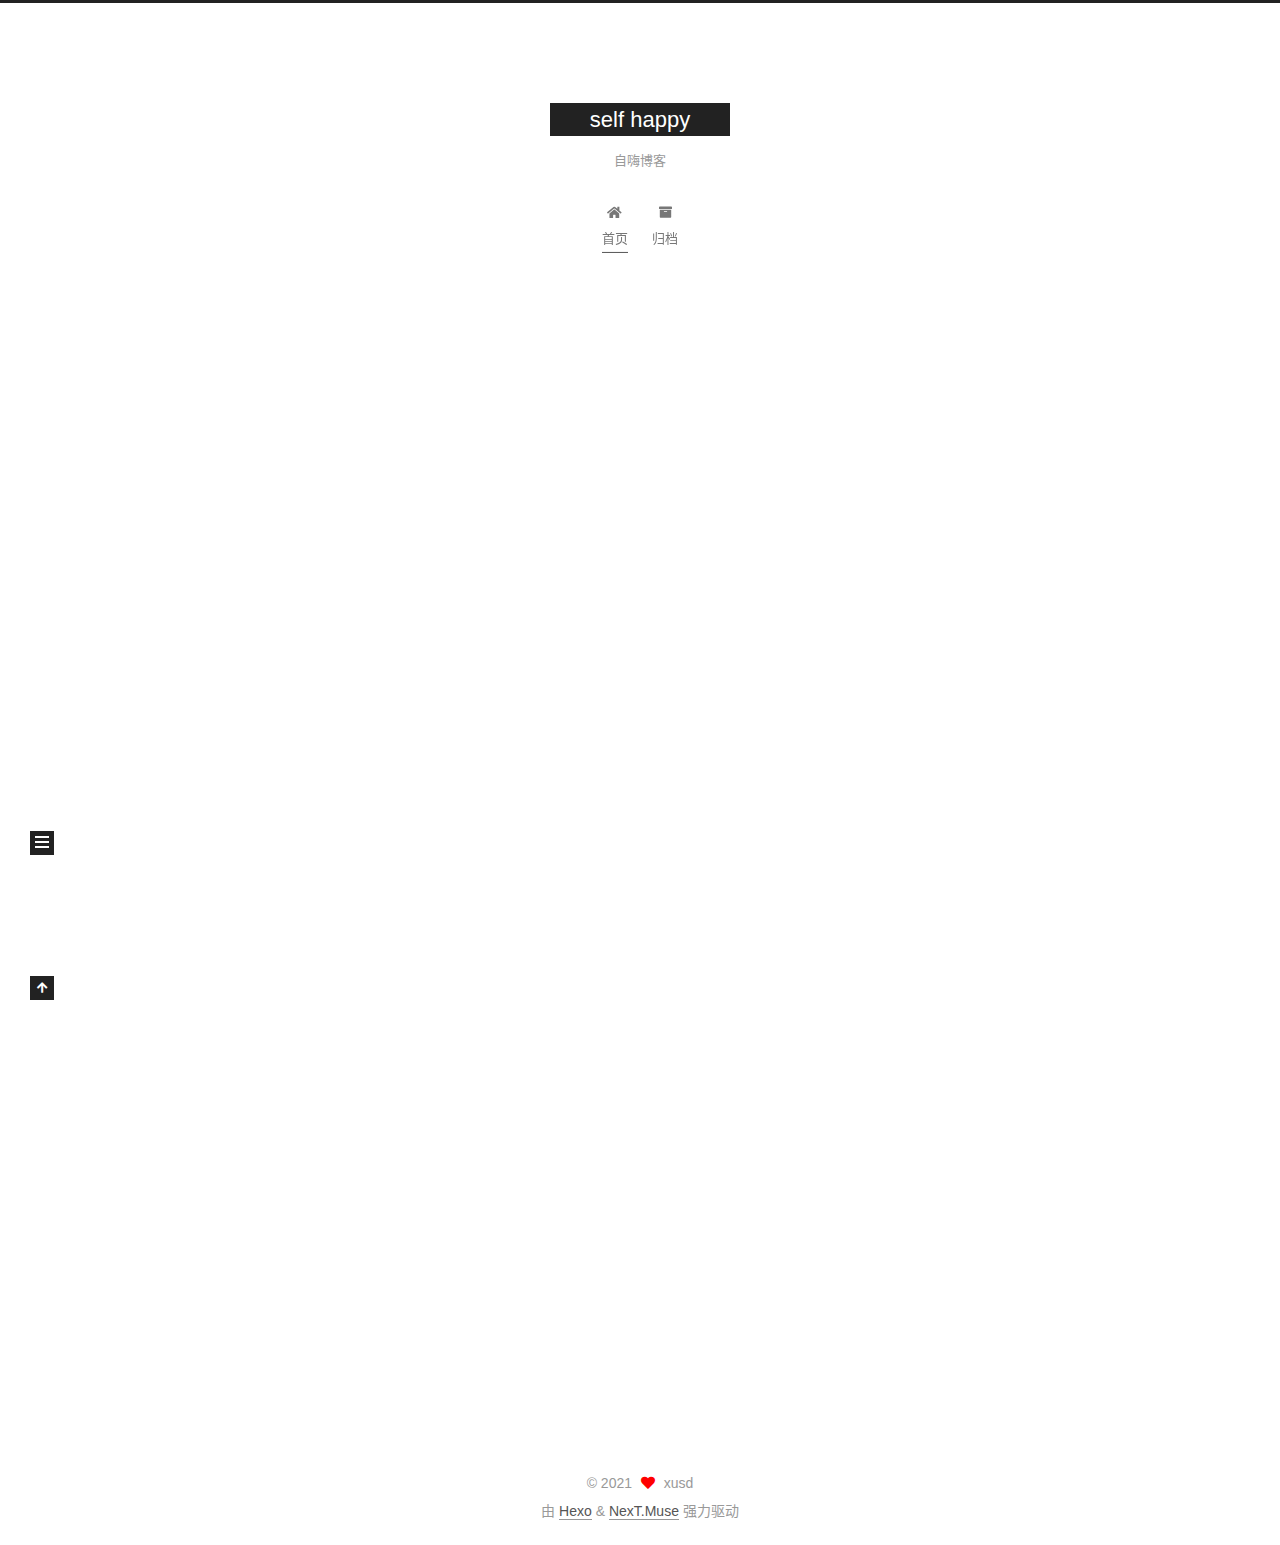
<file: index.html>
<!DOCTYPE html>
<html lang="zh-CN">
<head>
  <meta charset="UTF-8">
<meta name="viewport" content="width=device-width, initial-scale=1, maximum-scale=2">
<meta name="theme-color" content="#222">
<meta name="generator" content="Hexo 5.4.0">
  <link rel="apple-touch-icon" sizes="180x180" href="/images/apple-touch-icon-next.png">
  <link rel="icon" type="image/png" sizes="32x32" href="/images/favicon-32x32-next.png">
  <link rel="icon" type="image/png" sizes="16x16" href="/images/favicon-16x16-next.png">
  <link rel="mask-icon" href="/images/logo.svg" color="#222">

<link rel="stylesheet" href="/css/main.css">


<link rel="stylesheet" href="/lib/font-awesome/css/all.min.css">

<script id="hexo-configurations">
    var NexT = window.NexT || {};
    var CONFIG = {"hostname":"xsddd.github.io","root":"/","scheme":"Muse","version":"7.8.0","exturl":false,"sidebar":{"position":"left","display":"post","padding":18,"offset":12,"onmobile":false},"copycode":{"enable":false,"show_result":false,"style":null},"back2top":{"enable":true,"sidebar":false,"scrollpercent":false},"bookmark":{"enable":false,"color":"#222","save":"auto"},"fancybox":false,"mediumzoom":false,"lazyload":false,"pangu":false,"comments":{"style":"tabs","active":null,"storage":true,"lazyload":false,"nav":null},"algolia":{"hits":{"per_page":10},"labels":{"input_placeholder":"Search for Posts","hits_empty":"We didn't find any results for the search: ${query}","hits_stats":"${hits} results found in ${time} ms"}},"localsearch":{"enable":false,"trigger":"auto","top_n_per_article":1,"unescape":false,"preload":false},"motion":{"enable":true,"async":false,"transition":{"post_block":"fadeIn","post_header":"slideDownIn","post_body":"slideDownIn","coll_header":"slideLeftIn","sidebar":"slideUpIn"}}};
  </script>

  <meta name="description" content="借我以心羽,到绝高处,环抱烟霞独一人">
<meta property="og:type" content="website">
<meta property="og:title" content="self happy">
<meta property="og:url" content="https://xsddd.github.io/index.html">
<meta property="og:site_name" content="self happy">
<meta property="og:description" content="借我以心羽,到绝高处,环抱烟霞独一人">
<meta property="og:locale" content="zh_CN">
<meta property="article:author" content="xusd">
<meta name="twitter:card" content="summary">

<link rel="canonical" href="https://xsddd.github.io/">


<script id="page-configurations">
  // https://hexo.io/docs/variables.html
  CONFIG.page = {
    sidebar: "",
    isHome : true,
    isPost : false,
    lang   : 'zh-CN'
  };
</script>

  <title>self happy</title>
  






  <noscript>
  <style>
  .use-motion .brand,
  .use-motion .menu-item,
  .sidebar-inner,
  .use-motion .post-block,
  .use-motion .pagination,
  .use-motion .comments,
  .use-motion .post-header,
  .use-motion .post-body,
  .use-motion .collection-header { opacity: initial; }

  .use-motion .site-title,
  .use-motion .site-subtitle {
    opacity: initial;
    top: initial;
  }

  .use-motion .logo-line-before i { left: initial; }
  .use-motion .logo-line-after i { right: initial; }
  </style>
</noscript>

</head>

<body itemscope itemtype="http://schema.org/WebPage">
  <div class="container use-motion">
    <div class="headband"></div>

    <header class="header" itemscope itemtype="http://schema.org/WPHeader">
      <div class="header-inner"><div class="site-brand-container">
  <div class="site-nav-toggle">
    <div class="toggle" aria-label="切换导航栏">
      <span class="toggle-line toggle-line-first"></span>
      <span class="toggle-line toggle-line-middle"></span>
      <span class="toggle-line toggle-line-last"></span>
    </div>
  </div>

  <div class="site-meta">

    <a href="/" class="brand" rel="start">
      <span class="logo-line-before"><i></i></span>
      <h1 class="site-title">self happy</h1>
      <span class="logo-line-after"><i></i></span>
    </a>
      <p class="site-subtitle" itemprop="description">自嗨博客</p>
  </div>

  <div class="site-nav-right">
    <div class="toggle popup-trigger">
    </div>
  </div>
</div>




<nav class="site-nav">
  <ul id="menu" class="main-menu menu">
        <li class="menu-item menu-item-home">

    <a href="/" rel="section"><i class="fa fa-home fa-fw"></i>首页</a>

  </li>
        <li class="menu-item menu-item-archives">

    <a href="/archives/" rel="section"><i class="fa fa-archive fa-fw"></i>归档</a>

  </li>
  </ul>
</nav>




</div>
    </header>

    
  <div class="back-to-top">
    <i class="fa fa-arrow-up"></i>
    <span>0%</span>
  </div>


    <main class="main">
      <div class="main-inner">
        <div class="content-wrap">
          

          <div class="content index posts-expand">
            
      
  
  
  <article itemscope itemtype="http://schema.org/Article" class="post-block" lang="zh-CN">
    <link itemprop="mainEntityOfPage" href="https://xsddd.github.io/2021/04/09/hello-world/">

    <span hidden itemprop="author" itemscope itemtype="http://schema.org/Person">
      <meta itemprop="image" content="/images/avatar.gif">
      <meta itemprop="name" content="xusd">
      <meta itemprop="description" content="借我以心羽,到绝高处,环抱烟霞独一人">
    </span>

    <span hidden itemprop="publisher" itemscope itemtype="http://schema.org/Organization">
      <meta itemprop="name" content="self happy">
    </span>
      <header class="post-header">
        <h2 class="post-title" itemprop="name headline">
          
            <a href="/2021/04/09/hello-world/" class="post-title-link" itemprop="url">Hello World</a>
        </h2>

        <div class="post-meta">
            <span class="post-meta-item">
              <span class="post-meta-item-icon">
                <i class="far fa-calendar"></i>
              </span>
              <span class="post-meta-item-text">发表于</span>

              <time title="创建时间：2021-04-09 09:50:45" itemprop="dateCreated datePublished" datetime="2021-04-09T09:50:45+08:00">2021-04-09</time>
            </span>

          

        </div>
      </header>

    
    
    
    <div class="post-body" itemprop="articleBody">

      
          <p>Welcome to <a target="_blank" rel="noopener" href="https://hexo.io/">Hexo</a>! This is your very first post. Check <a target="_blank" rel="noopener" href="https://hexo.io/docs/">documentation</a> for more info. If you get any problems when using Hexo, you can find the answer in <a target="_blank" rel="noopener" href="https://hexo.io/docs/troubleshooting.html">troubleshooting</a> or you can ask me on <a target="_blank" rel="noopener" href="https://github.com/hexojs/hexo/issues">GitHub</a>.</p>
<h2 id="Quick-Start"><a href="#Quick-Start" class="headerlink" title="Quick Start"></a>Quick Start</h2><h3 id="Create-a-new-post"><a href="#Create-a-new-post" class="headerlink" title="Create a new post"></a>Create a new post</h3><figure class="highlight bash"><table><tr><td class="gutter"><pre><span class="line">1</span><br></pre></td><td class="code"><pre><span class="line">$ hexo new <span class="string">&quot;My New Post&quot;</span></span><br></pre></td></tr></table></figure>

<p>More info: <a target="_blank" rel="noopener" href="https://hexo.io/docs/writing.html">Writing</a></p>
<h3 id="Run-server"><a href="#Run-server" class="headerlink" title="Run server"></a>Run server</h3><figure class="highlight bash"><table><tr><td class="gutter"><pre><span class="line">1</span><br></pre></td><td class="code"><pre><span class="line">$ hexo server</span><br></pre></td></tr></table></figure>

<p>More info: <a target="_blank" rel="noopener" href="https://hexo.io/docs/server.html">Server</a></p>
<h3 id="Generate-static-files"><a href="#Generate-static-files" class="headerlink" title="Generate static files"></a>Generate static files</h3><figure class="highlight bash"><table><tr><td class="gutter"><pre><span class="line">1</span><br></pre></td><td class="code"><pre><span class="line">$ hexo generate</span><br></pre></td></tr></table></figure>

<p>More info: <a target="_blank" rel="noopener" href="https://hexo.io/docs/generating.html">Generating</a></p>
<h3 id="Deploy-to-remote-sites"><a href="#Deploy-to-remote-sites" class="headerlink" title="Deploy to remote sites"></a>Deploy to remote sites</h3><figure class="highlight bash"><table><tr><td class="gutter"><pre><span class="line">1</span><br></pre></td><td class="code"><pre><span class="line">$ hexo deploy</span><br></pre></td></tr></table></figure>

<p>More info: <a target="_blank" rel="noopener" href="https://hexo.io/docs/one-command-deployment.html">Deployment</a></p>

      
    </div>

    
    
    
      <footer class="post-footer">
        <div class="post-eof"></div>
      </footer>
  </article>
  
  
  


  



          </div>
          

<script>
  window.addEventListener('tabs:register', () => {
    let { activeClass } = CONFIG.comments;
    if (CONFIG.comments.storage) {
      activeClass = localStorage.getItem('comments_active') || activeClass;
    }
    if (activeClass) {
      let activeTab = document.querySelector(`a[href="#comment-${activeClass}"]`);
      if (activeTab) {
        activeTab.click();
      }
    }
  });
  if (CONFIG.comments.storage) {
    window.addEventListener('tabs:click', event => {
      if (!event.target.matches('.tabs-comment .tab-content .tab-pane')) return;
      let commentClass = event.target.classList[1];
      localStorage.setItem('comments_active', commentClass);
    });
  }
</script>

        </div>
          
  
  <div class="toggle sidebar-toggle">
    <span class="toggle-line toggle-line-first"></span>
    <span class="toggle-line toggle-line-middle"></span>
    <span class="toggle-line toggle-line-last"></span>
  </div>

  <aside class="sidebar">
    <div class="sidebar-inner">

      <ul class="sidebar-nav motion-element">
        <li class="sidebar-nav-toc">
          文章目录
        </li>
        <li class="sidebar-nav-overview">
          站点概览
        </li>
      </ul>

      <!--noindex-->
      <div class="post-toc-wrap sidebar-panel">
      </div>
      <!--/noindex-->

      <div class="site-overview-wrap sidebar-panel">
        <div class="site-author motion-element" itemprop="author" itemscope itemtype="http://schema.org/Person">
  <p class="site-author-name" itemprop="name">xusd</p>
  <div class="site-description" itemprop="description">借我以心羽,到绝高处,环抱烟霞独一人</div>
</div>
<div class="site-state-wrap motion-element">
  <nav class="site-state">
      <div class="site-state-item site-state-posts">
          <a href="/archives/">
        
          <span class="site-state-item-count">1</span>
          <span class="site-state-item-name">日志</span>
        </a>
      </div>
  </nav>
</div>



      </div>

    </div>
  </aside>
  <div id="sidebar-dimmer"></div>


      </div>
    </main>

    <footer class="footer">
      <div class="footer-inner">
        

        

<div class="copyright">
  
  &copy; 
  <span itemprop="copyrightYear">2021</span>
  <span class="with-love">
    <i class="fa fa-heart"></i>
  </span>
  <span class="author" itemprop="copyrightHolder">xusd</span>
</div>
  <div class="powered-by">由 <a href="https://hexo.io/" class="theme-link" rel="noopener" target="_blank">Hexo</a> & <a href="https://muse.theme-next.org/" class="theme-link" rel="noopener" target="_blank">NexT.Muse</a> 强力驱动
  </div>

        








      </div>
    </footer>
  </div>

  
  <script src="/lib/anime.min.js"></script>
  <script src="/lib/velocity/velocity.min.js"></script>
  <script src="/lib/velocity/velocity.ui.min.js"></script>

<script src="/js/utils.js"></script>

<script src="/js/motion.js"></script>


<script src="/js/schemes/muse.js"></script>


<script src="/js/next-boot.js"></script>




  















  

  

</body>
</html>
</file>
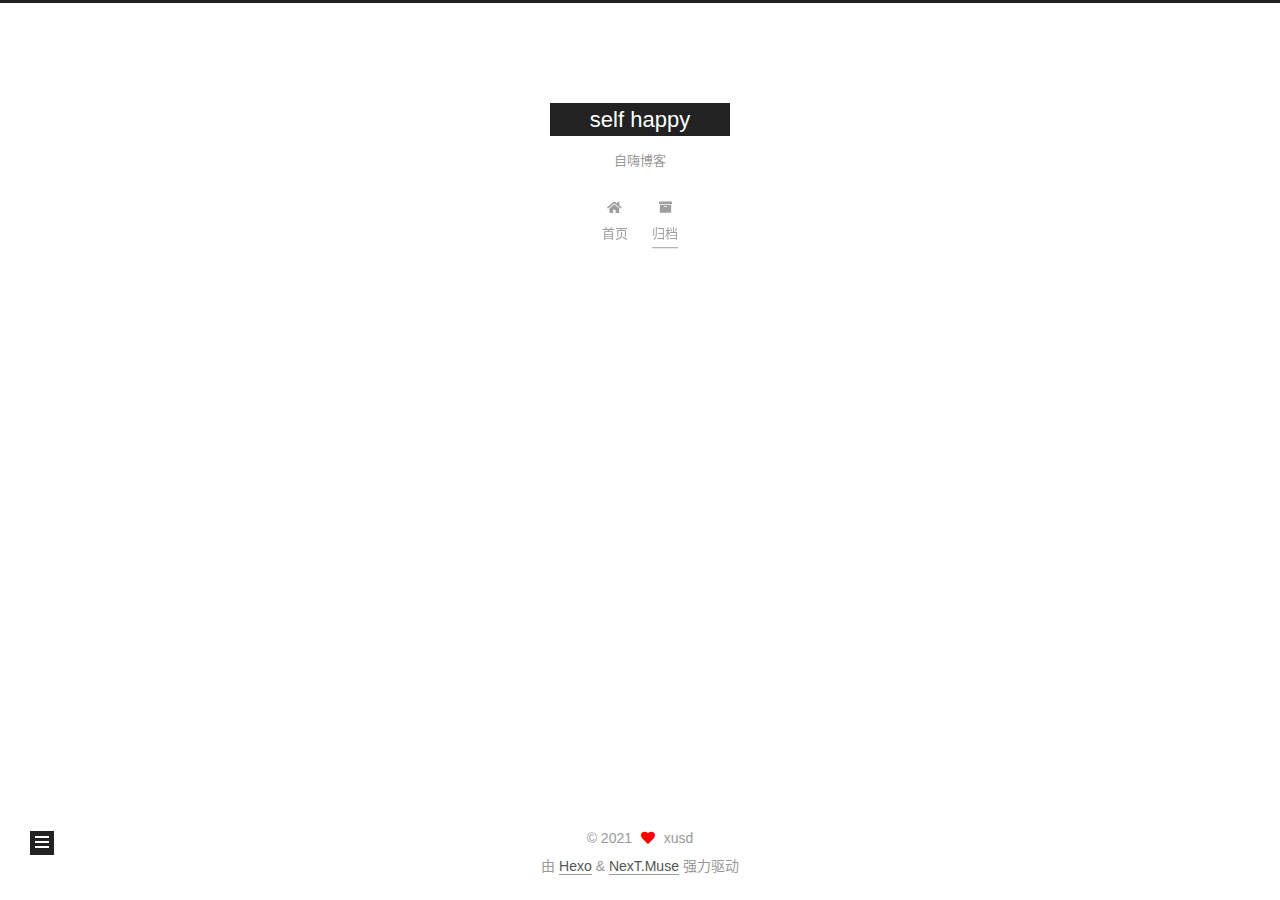
<file: archives/index.html>
<!DOCTYPE html>
<html lang="zh-CN">
<head>
  <meta charset="UTF-8">
<meta name="viewport" content="width=device-width, initial-scale=1, maximum-scale=2">
<meta name="theme-color" content="#222">
<meta name="generator" content="Hexo 5.4.0">
  <link rel="apple-touch-icon" sizes="180x180" href="/images/apple-touch-icon-next.png">
  <link rel="icon" type="image/png" sizes="32x32" href="/images/favicon-32x32-next.png">
  <link rel="icon" type="image/png" sizes="16x16" href="/images/favicon-16x16-next.png">
  <link rel="mask-icon" href="/images/logo.svg" color="#222">

<link rel="stylesheet" href="/css/main.css">


<link rel="stylesheet" href="/lib/font-awesome/css/all.min.css">

<script id="hexo-configurations">
    var NexT = window.NexT || {};
    var CONFIG = {"hostname":"xsddd.github.io","root":"/","scheme":"Muse","version":"7.8.0","exturl":false,"sidebar":{"position":"left","display":"post","padding":18,"offset":12,"onmobile":false},"copycode":{"enable":false,"show_result":false,"style":null},"back2top":{"enable":true,"sidebar":false,"scrollpercent":false},"bookmark":{"enable":false,"color":"#222","save":"auto"},"fancybox":false,"mediumzoom":false,"lazyload":false,"pangu":false,"comments":{"style":"tabs","active":null,"storage":true,"lazyload":false,"nav":null},"algolia":{"hits":{"per_page":10},"labels":{"input_placeholder":"Search for Posts","hits_empty":"We didn't find any results for the search: ${query}","hits_stats":"${hits} results found in ${time} ms"}},"localsearch":{"enable":false,"trigger":"auto","top_n_per_article":1,"unescape":false,"preload":false},"motion":{"enable":true,"async":false,"transition":{"post_block":"fadeIn","post_header":"slideDownIn","post_body":"slideDownIn","coll_header":"slideLeftIn","sidebar":"slideUpIn"}}};
  </script>

  <meta name="description" content="借我以心羽,到绝高处,环抱烟霞独一人">
<meta property="og:type" content="website">
<meta property="og:title" content="self happy">
<meta property="og:url" content="https://xsddd.github.io/archives/index.html">
<meta property="og:site_name" content="self happy">
<meta property="og:description" content="借我以心羽,到绝高处,环抱烟霞独一人">
<meta property="og:locale" content="zh_CN">
<meta property="article:author" content="xusd">
<meta name="twitter:card" content="summary">

<link rel="canonical" href="https://xsddd.github.io/archives/">


<script id="page-configurations">
  // https://hexo.io/docs/variables.html
  CONFIG.page = {
    sidebar: "",
    isHome : false,
    isPost : false,
    lang   : 'zh-CN'
  };
</script>

  <title>归档 | self happy</title>
  






  <noscript>
  <style>
  .use-motion .brand,
  .use-motion .menu-item,
  .sidebar-inner,
  .use-motion .post-block,
  .use-motion .pagination,
  .use-motion .comments,
  .use-motion .post-header,
  .use-motion .post-body,
  .use-motion .collection-header { opacity: initial; }

  .use-motion .site-title,
  .use-motion .site-subtitle {
    opacity: initial;
    top: initial;
  }

  .use-motion .logo-line-before i { left: initial; }
  .use-motion .logo-line-after i { right: initial; }
  </style>
</noscript>

</head>

<body itemscope itemtype="http://schema.org/WebPage">
  <div class="container use-motion">
    <div class="headband"></div>

    <header class="header" itemscope itemtype="http://schema.org/WPHeader">
      <div class="header-inner"><div class="site-brand-container">
  <div class="site-nav-toggle">
    <div class="toggle" aria-label="切换导航栏">
      <span class="toggle-line toggle-line-first"></span>
      <span class="toggle-line toggle-line-middle"></span>
      <span class="toggle-line toggle-line-last"></span>
    </div>
  </div>

  <div class="site-meta">

    <a href="/" class="brand" rel="start">
      <span class="logo-line-before"><i></i></span>
      <h1 class="site-title">self happy</h1>
      <span class="logo-line-after"><i></i></span>
    </a>
      <p class="site-subtitle" itemprop="description">自嗨博客</p>
  </div>

  <div class="site-nav-right">
    <div class="toggle popup-trigger">
    </div>
  </div>
</div>




<nav class="site-nav">
  <ul id="menu" class="main-menu menu">
        <li class="menu-item menu-item-home">

    <a href="/" rel="section"><i class="fa fa-home fa-fw"></i>首页</a>

  </li>
        <li class="menu-item menu-item-archives">

    <a href="/archives/" rel="section"><i class="fa fa-archive fa-fw"></i>归档</a>

  </li>
  </ul>
</nav>




</div>
    </header>

    
  <div class="back-to-top">
    <i class="fa fa-arrow-up"></i>
    <span>0%</span>
  </div>


    <main class="main">
      <div class="main-inner">
        <div class="content-wrap">
          

          <div class="content archive">
            

  
  
  
  <div class="post-block">
    <div class="posts-collapse">
      <div class="collection-title">
        <span class="collection-header">嗯..! 目前共计 1 篇日志。 继续努力。</span>
      </div>

      
    <div class="collection-year">
      <span class="collection-header">2021</span>
    </div>

  <article itemscope itemtype="http://schema.org/Article">
    <header class="post-header">

      <div class="post-meta">
        <time itemprop="dateCreated"
              datetime="2021-04-09T09:50:45+08:00"
              content="2021-04-09">
          04-09
        </time>
      </div>

      <div class="post-title">
          <a class="post-title-link" href="/2021/04/09/hello-world/" itemprop="url">
            <span itemprop="name">Hello World</span>
          </a>
      </div>

    </header>
  </article>


    </div>
  </div>
  
  
  

  



          </div>
          

<script>
  window.addEventListener('tabs:register', () => {
    let { activeClass } = CONFIG.comments;
    if (CONFIG.comments.storage) {
      activeClass = localStorage.getItem('comments_active') || activeClass;
    }
    if (activeClass) {
      let activeTab = document.querySelector(`a[href="#comment-${activeClass}"]`);
      if (activeTab) {
        activeTab.click();
      }
    }
  });
  if (CONFIG.comments.storage) {
    window.addEventListener('tabs:click', event => {
      if (!event.target.matches('.tabs-comment .tab-content .tab-pane')) return;
      let commentClass = event.target.classList[1];
      localStorage.setItem('comments_active', commentClass);
    });
  }
</script>

        </div>
          
  
  <div class="toggle sidebar-toggle">
    <span class="toggle-line toggle-line-first"></span>
    <span class="toggle-line toggle-line-middle"></span>
    <span class="toggle-line toggle-line-last"></span>
  </div>

  <aside class="sidebar">
    <div class="sidebar-inner">

      <ul class="sidebar-nav motion-element">
        <li class="sidebar-nav-toc">
          文章目录
        </li>
        <li class="sidebar-nav-overview">
          站点概览
        </li>
      </ul>

      <!--noindex-->
      <div class="post-toc-wrap sidebar-panel">
      </div>
      <!--/noindex-->

      <div class="site-overview-wrap sidebar-panel">
        <div class="site-author motion-element" itemprop="author" itemscope itemtype="http://schema.org/Person">
  <p class="site-author-name" itemprop="name">xusd</p>
  <div class="site-description" itemprop="description">借我以心羽,到绝高处,环抱烟霞独一人</div>
</div>
<div class="site-state-wrap motion-element">
  <nav class="site-state">
      <div class="site-state-item site-state-posts">
          <a href="/archives/">
        
          <span class="site-state-item-count">1</span>
          <span class="site-state-item-name">日志</span>
        </a>
      </div>
  </nav>
</div>



      </div>

    </div>
  </aside>
  <div id="sidebar-dimmer"></div>


      </div>
    </main>

    <footer class="footer">
      <div class="footer-inner">
        

        

<div class="copyright">
  
  &copy; 
  <span itemprop="copyrightYear">2021</span>
  <span class="with-love">
    <i class="fa fa-heart"></i>
  </span>
  <span class="author" itemprop="copyrightHolder">xusd</span>
</div>
  <div class="powered-by">由 <a href="https://hexo.io/" class="theme-link" rel="noopener" target="_blank">Hexo</a> & <a href="https://muse.theme-next.org/" class="theme-link" rel="noopener" target="_blank">NexT.Muse</a> 强力驱动
  </div>

        








      </div>
    </footer>
  </div>

  
  <script src="/lib/anime.min.js"></script>
  <script src="/lib/velocity/velocity.min.js"></script>
  <script src="/lib/velocity/velocity.ui.min.js"></script>

<script src="/js/utils.js"></script>

<script src="/js/motion.js"></script>


<script src="/js/schemes/muse.js"></script>


<script src="/js/next-boot.js"></script>




  















  

  

</body>
</html>
</file>
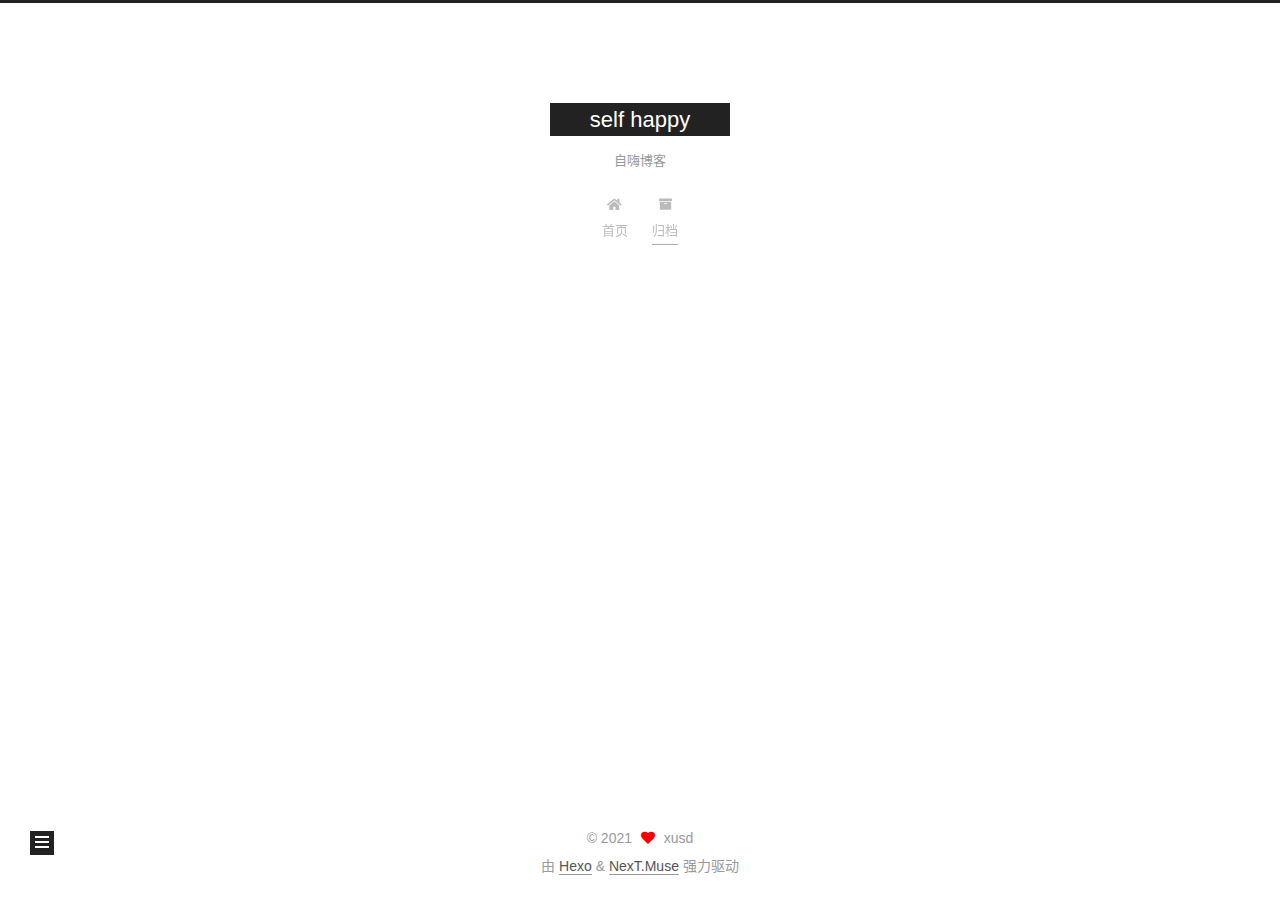
<file: archives/2021/index.html>
<!DOCTYPE html>
<html lang="zh-CN">
<head>
  <meta charset="UTF-8">
<meta name="viewport" content="width=device-width, initial-scale=1, maximum-scale=2">
<meta name="theme-color" content="#222">
<meta name="generator" content="Hexo 5.4.0">
  <link rel="apple-touch-icon" sizes="180x180" href="/images/apple-touch-icon-next.png">
  <link rel="icon" type="image/png" sizes="32x32" href="/images/favicon-32x32-next.png">
  <link rel="icon" type="image/png" sizes="16x16" href="/images/favicon-16x16-next.png">
  <link rel="mask-icon" href="/images/logo.svg" color="#222">

<link rel="stylesheet" href="/css/main.css">


<link rel="stylesheet" href="/lib/font-awesome/css/all.min.css">

<script id="hexo-configurations">
    var NexT = window.NexT || {};
    var CONFIG = {"hostname":"xsddd.github.io","root":"/","scheme":"Muse","version":"7.8.0","exturl":false,"sidebar":{"position":"left","display":"post","padding":18,"offset":12,"onmobile":false},"copycode":{"enable":false,"show_result":false,"style":null},"back2top":{"enable":true,"sidebar":false,"scrollpercent":false},"bookmark":{"enable":false,"color":"#222","save":"auto"},"fancybox":false,"mediumzoom":false,"lazyload":false,"pangu":false,"comments":{"style":"tabs","active":null,"storage":true,"lazyload":false,"nav":null},"algolia":{"hits":{"per_page":10},"labels":{"input_placeholder":"Search for Posts","hits_empty":"We didn't find any results for the search: ${query}","hits_stats":"${hits} results found in ${time} ms"}},"localsearch":{"enable":false,"trigger":"auto","top_n_per_article":1,"unescape":false,"preload":false},"motion":{"enable":true,"async":false,"transition":{"post_block":"fadeIn","post_header":"slideDownIn","post_body":"slideDownIn","coll_header":"slideLeftIn","sidebar":"slideUpIn"}}};
  </script>

  <meta name="description" content="借我以心羽,到绝高处,环抱烟霞独一人">
<meta property="og:type" content="website">
<meta property="og:title" content="self happy">
<meta property="og:url" content="https://xsddd.github.io/archives/2021/index.html">
<meta property="og:site_name" content="self happy">
<meta property="og:description" content="借我以心羽,到绝高处,环抱烟霞独一人">
<meta property="og:locale" content="zh_CN">
<meta property="article:author" content="xusd">
<meta name="twitter:card" content="summary">

<link rel="canonical" href="https://xsddd.github.io/archives/2021/">


<script id="page-configurations">
  // https://hexo.io/docs/variables.html
  CONFIG.page = {
    sidebar: "",
    isHome : false,
    isPost : false,
    lang   : 'zh-CN'
  };
</script>

  <title>归档 | self happy</title>
  






  <noscript>
  <style>
  .use-motion .brand,
  .use-motion .menu-item,
  .sidebar-inner,
  .use-motion .post-block,
  .use-motion .pagination,
  .use-motion .comments,
  .use-motion .post-header,
  .use-motion .post-body,
  .use-motion .collection-header { opacity: initial; }

  .use-motion .site-title,
  .use-motion .site-subtitle {
    opacity: initial;
    top: initial;
  }

  .use-motion .logo-line-before i { left: initial; }
  .use-motion .logo-line-after i { right: initial; }
  </style>
</noscript>

</head>

<body itemscope itemtype="http://schema.org/WebPage">
  <div class="container use-motion">
    <div class="headband"></div>

    <header class="header" itemscope itemtype="http://schema.org/WPHeader">
      <div class="header-inner"><div class="site-brand-container">
  <div class="site-nav-toggle">
    <div class="toggle" aria-label="切换导航栏">
      <span class="toggle-line toggle-line-first"></span>
      <span class="toggle-line toggle-line-middle"></span>
      <span class="toggle-line toggle-line-last"></span>
    </div>
  </div>

  <div class="site-meta">

    <a href="/" class="brand" rel="start">
      <span class="logo-line-before"><i></i></span>
      <h1 class="site-title">self happy</h1>
      <span class="logo-line-after"><i></i></span>
    </a>
      <p class="site-subtitle" itemprop="description">自嗨博客</p>
  </div>

  <div class="site-nav-right">
    <div class="toggle popup-trigger">
    </div>
  </div>
</div>




<nav class="site-nav">
  <ul id="menu" class="main-menu menu">
        <li class="menu-item menu-item-home">

    <a href="/" rel="section"><i class="fa fa-home fa-fw"></i>首页</a>

  </li>
        <li class="menu-item menu-item-archives">

    <a href="/archives/" rel="section"><i class="fa fa-archive fa-fw"></i>归档</a>

  </li>
  </ul>
</nav>




</div>
    </header>

    
  <div class="back-to-top">
    <i class="fa fa-arrow-up"></i>
    <span>0%</span>
  </div>


    <main class="main">
      <div class="main-inner">
        <div class="content-wrap">
          

          <div class="content archive">
            

  
  
  
  <div class="post-block">
    <div class="posts-collapse">
      <div class="collection-title">
        <span class="collection-header">嗯..! 目前共计 1 篇日志。 继续努力。</span>
      </div>

      
    <div class="collection-year">
      <span class="collection-header">2021</span>
    </div>

  <article itemscope itemtype="http://schema.org/Article">
    <header class="post-header">

      <div class="post-meta">
        <time itemprop="dateCreated"
              datetime="2021-04-09T09:50:45+08:00"
              content="2021-04-09">
          04-09
        </time>
      </div>

      <div class="post-title">
          <a class="post-title-link" href="/2021/04/09/hello-world/" itemprop="url">
            <span itemprop="name">Hello World</span>
          </a>
      </div>

    </header>
  </article>


    </div>
  </div>
  
  
  

  



          </div>
          

<script>
  window.addEventListener('tabs:register', () => {
    let { activeClass } = CONFIG.comments;
    if (CONFIG.comments.storage) {
      activeClass = localStorage.getItem('comments_active') || activeClass;
    }
    if (activeClass) {
      let activeTab = document.querySelector(`a[href="#comment-${activeClass}"]`);
      if (activeTab) {
        activeTab.click();
      }
    }
  });
  if (CONFIG.comments.storage) {
    window.addEventListener('tabs:click', event => {
      if (!event.target.matches('.tabs-comment .tab-content .tab-pane')) return;
      let commentClass = event.target.classList[1];
      localStorage.setItem('comments_active', commentClass);
    });
  }
</script>

        </div>
          
  
  <div class="toggle sidebar-toggle">
    <span class="toggle-line toggle-line-first"></span>
    <span class="toggle-line toggle-line-middle"></span>
    <span class="toggle-line toggle-line-last"></span>
  </div>

  <aside class="sidebar">
    <div class="sidebar-inner">

      <ul class="sidebar-nav motion-element">
        <li class="sidebar-nav-toc">
          文章目录
        </li>
        <li class="sidebar-nav-overview">
          站点概览
        </li>
      </ul>

      <!--noindex-->
      <div class="post-toc-wrap sidebar-panel">
      </div>
      <!--/noindex-->

      <div class="site-overview-wrap sidebar-panel">
        <div class="site-author motion-element" itemprop="author" itemscope itemtype="http://schema.org/Person">
  <p class="site-author-name" itemprop="name">xusd</p>
  <div class="site-description" itemprop="description">借我以心羽,到绝高处,环抱烟霞独一人</div>
</div>
<div class="site-state-wrap motion-element">
  <nav class="site-state">
      <div class="site-state-item site-state-posts">
          <a href="/archives/">
        
          <span class="site-state-item-count">1</span>
          <span class="site-state-item-name">日志</span>
        </a>
      </div>
  </nav>
</div>



      </div>

    </div>
  </aside>
  <div id="sidebar-dimmer"></div>


      </div>
    </main>

    <footer class="footer">
      <div class="footer-inner">
        

        

<div class="copyright">
  
  &copy; 
  <span itemprop="copyrightYear">2021</span>
  <span class="with-love">
    <i class="fa fa-heart"></i>
  </span>
  <span class="author" itemprop="copyrightHolder">xusd</span>
</div>
  <div class="powered-by">由 <a href="https://hexo.io/" class="theme-link" rel="noopener" target="_blank">Hexo</a> & <a href="https://muse.theme-next.org/" class="theme-link" rel="noopener" target="_blank">NexT.Muse</a> 强力驱动
  </div>

        








      </div>
    </footer>
  </div>

  
  <script src="/lib/anime.min.js"></script>
  <script src="/lib/velocity/velocity.min.js"></script>
  <script src="/lib/velocity/velocity.ui.min.js"></script>

<script src="/js/utils.js"></script>

<script src="/js/motion.js"></script>


<script src="/js/schemes/muse.js"></script>


<script src="/js/next-boot.js"></script>




  















  

  

</body>
</html>
</file>
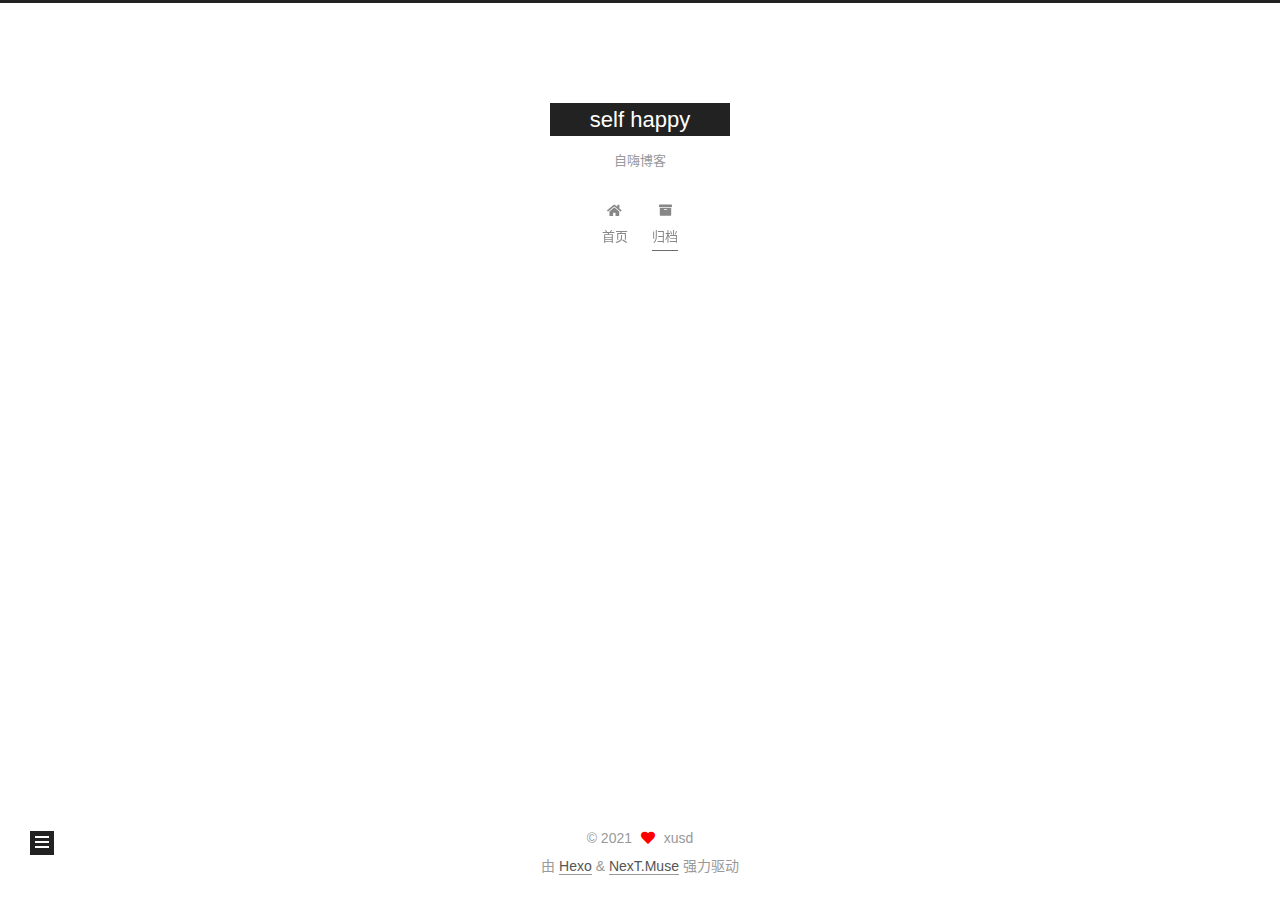
<file: archives/2021/04/index.html>
<!DOCTYPE html>
<html lang="zh-CN">
<head>
  <meta charset="UTF-8">
<meta name="viewport" content="width=device-width, initial-scale=1, maximum-scale=2">
<meta name="theme-color" content="#222">
<meta name="generator" content="Hexo 5.4.0">
  <link rel="apple-touch-icon" sizes="180x180" href="/images/apple-touch-icon-next.png">
  <link rel="icon" type="image/png" sizes="32x32" href="/images/favicon-32x32-next.png">
  <link rel="icon" type="image/png" sizes="16x16" href="/images/favicon-16x16-next.png">
  <link rel="mask-icon" href="/images/logo.svg" color="#222">

<link rel="stylesheet" href="/css/main.css">


<link rel="stylesheet" href="/lib/font-awesome/css/all.min.css">

<script id="hexo-configurations">
    var NexT = window.NexT || {};
    var CONFIG = {"hostname":"xsddd.github.io","root":"/","scheme":"Muse","version":"7.8.0","exturl":false,"sidebar":{"position":"left","display":"post","padding":18,"offset":12,"onmobile":false},"copycode":{"enable":false,"show_result":false,"style":null},"back2top":{"enable":true,"sidebar":false,"scrollpercent":false},"bookmark":{"enable":false,"color":"#222","save":"auto"},"fancybox":false,"mediumzoom":false,"lazyload":false,"pangu":false,"comments":{"style":"tabs","active":null,"storage":true,"lazyload":false,"nav":null},"algolia":{"hits":{"per_page":10},"labels":{"input_placeholder":"Search for Posts","hits_empty":"We didn't find any results for the search: ${query}","hits_stats":"${hits} results found in ${time} ms"}},"localsearch":{"enable":false,"trigger":"auto","top_n_per_article":1,"unescape":false,"preload":false},"motion":{"enable":true,"async":false,"transition":{"post_block":"fadeIn","post_header":"slideDownIn","post_body":"slideDownIn","coll_header":"slideLeftIn","sidebar":"slideUpIn"}}};
  </script>

  <meta name="description" content="借我以心羽,到绝高处,环抱烟霞独一人">
<meta property="og:type" content="website">
<meta property="og:title" content="self happy">
<meta property="og:url" content="https://xsddd.github.io/archives/2021/04/index.html">
<meta property="og:site_name" content="self happy">
<meta property="og:description" content="借我以心羽,到绝高处,环抱烟霞独一人">
<meta property="og:locale" content="zh_CN">
<meta property="article:author" content="xusd">
<meta name="twitter:card" content="summary">

<link rel="canonical" href="https://xsddd.github.io/archives/2021/04/">


<script id="page-configurations">
  // https://hexo.io/docs/variables.html
  CONFIG.page = {
    sidebar: "",
    isHome : false,
    isPost : false,
    lang   : 'zh-CN'
  };
</script>

  <title>归档 | self happy</title>
  






  <noscript>
  <style>
  .use-motion .brand,
  .use-motion .menu-item,
  .sidebar-inner,
  .use-motion .post-block,
  .use-motion .pagination,
  .use-motion .comments,
  .use-motion .post-header,
  .use-motion .post-body,
  .use-motion .collection-header { opacity: initial; }

  .use-motion .site-title,
  .use-motion .site-subtitle {
    opacity: initial;
    top: initial;
  }

  .use-motion .logo-line-before i { left: initial; }
  .use-motion .logo-line-after i { right: initial; }
  </style>
</noscript>

</head>

<body itemscope itemtype="http://schema.org/WebPage">
  <div class="container use-motion">
    <div class="headband"></div>

    <header class="header" itemscope itemtype="http://schema.org/WPHeader">
      <div class="header-inner"><div class="site-brand-container">
  <div class="site-nav-toggle">
    <div class="toggle" aria-label="切换导航栏">
      <span class="toggle-line toggle-line-first"></span>
      <span class="toggle-line toggle-line-middle"></span>
      <span class="toggle-line toggle-line-last"></span>
    </div>
  </div>

  <div class="site-meta">

    <a href="/" class="brand" rel="start">
      <span class="logo-line-before"><i></i></span>
      <h1 class="site-title">self happy</h1>
      <span class="logo-line-after"><i></i></span>
    </a>
      <p class="site-subtitle" itemprop="description">自嗨博客</p>
  </div>

  <div class="site-nav-right">
    <div class="toggle popup-trigger">
    </div>
  </div>
</div>




<nav class="site-nav">
  <ul id="menu" class="main-menu menu">
        <li class="menu-item menu-item-home">

    <a href="/" rel="section"><i class="fa fa-home fa-fw"></i>首页</a>

  </li>
        <li class="menu-item menu-item-archives">

    <a href="/archives/" rel="section"><i class="fa fa-archive fa-fw"></i>归档</a>

  </li>
  </ul>
</nav>




</div>
    </header>

    
  <div class="back-to-top">
    <i class="fa fa-arrow-up"></i>
    <span>0%</span>
  </div>


    <main class="main">
      <div class="main-inner">
        <div class="content-wrap">
          

          <div class="content archive">
            

  
  
  
  <div class="post-block">
    <div class="posts-collapse">
      <div class="collection-title">
        <span class="collection-header">嗯..! 目前共计 1 篇日志。 继续努力。</span>
      </div>

      
    <div class="collection-year">
      <span class="collection-header">2021</span>
    </div>

  <article itemscope itemtype="http://schema.org/Article">
    <header class="post-header">

      <div class="post-meta">
        <time itemprop="dateCreated"
              datetime="2021-04-09T09:50:45+08:00"
              content="2021-04-09">
          04-09
        </time>
      </div>

      <div class="post-title">
          <a class="post-title-link" href="/2021/04/09/hello-world/" itemprop="url">
            <span itemprop="name">Hello World</span>
          </a>
      </div>

    </header>
  </article>


    </div>
  </div>
  
  
  

  



          </div>
          

<script>
  window.addEventListener('tabs:register', () => {
    let { activeClass } = CONFIG.comments;
    if (CONFIG.comments.storage) {
      activeClass = localStorage.getItem('comments_active') || activeClass;
    }
    if (activeClass) {
      let activeTab = document.querySelector(`a[href="#comment-${activeClass}"]`);
      if (activeTab) {
        activeTab.click();
      }
    }
  });
  if (CONFIG.comments.storage) {
    window.addEventListener('tabs:click', event => {
      if (!event.target.matches('.tabs-comment .tab-content .tab-pane')) return;
      let commentClass = event.target.classList[1];
      localStorage.setItem('comments_active', commentClass);
    });
  }
</script>

        </div>
          
  
  <div class="toggle sidebar-toggle">
    <span class="toggle-line toggle-line-first"></span>
    <span class="toggle-line toggle-line-middle"></span>
    <span class="toggle-line toggle-line-last"></span>
  </div>

  <aside class="sidebar">
    <div class="sidebar-inner">

      <ul class="sidebar-nav motion-element">
        <li class="sidebar-nav-toc">
          文章目录
        </li>
        <li class="sidebar-nav-overview">
          站点概览
        </li>
      </ul>

      <!--noindex-->
      <div class="post-toc-wrap sidebar-panel">
      </div>
      <!--/noindex-->

      <div class="site-overview-wrap sidebar-panel">
        <div class="site-author motion-element" itemprop="author" itemscope itemtype="http://schema.org/Person">
  <p class="site-author-name" itemprop="name">xusd</p>
  <div class="site-description" itemprop="description">借我以心羽,到绝高处,环抱烟霞独一人</div>
</div>
<div class="site-state-wrap motion-element">
  <nav class="site-state">
      <div class="site-state-item site-state-posts">
          <a href="/archives/">
        
          <span class="site-state-item-count">1</span>
          <span class="site-state-item-name">日志</span>
        </a>
      </div>
  </nav>
</div>



      </div>

    </div>
  </aside>
  <div id="sidebar-dimmer"></div>


      </div>
    </main>

    <footer class="footer">
      <div class="footer-inner">
        

        

<div class="copyright">
  
  &copy; 
  <span itemprop="copyrightYear">2021</span>
  <span class="with-love">
    <i class="fa fa-heart"></i>
  </span>
  <span class="author" itemprop="copyrightHolder">xusd</span>
</div>
  <div class="powered-by">由 <a href="https://hexo.io/" class="theme-link" rel="noopener" target="_blank">Hexo</a> & <a href="https://muse.theme-next.org/" class="theme-link" rel="noopener" target="_blank">NexT.Muse</a> 强力驱动
  </div>

        








      </div>
    </footer>
  </div>

  
  <script src="/lib/anime.min.js"></script>
  <script src="/lib/velocity/velocity.min.js"></script>
  <script src="/lib/velocity/velocity.ui.min.js"></script>

<script src="/js/utils.js"></script>

<script src="/js/motion.js"></script>


<script src="/js/schemes/muse.js"></script>


<script src="/js/next-boot.js"></script>




  















  

  

</body>
</html>
</file>
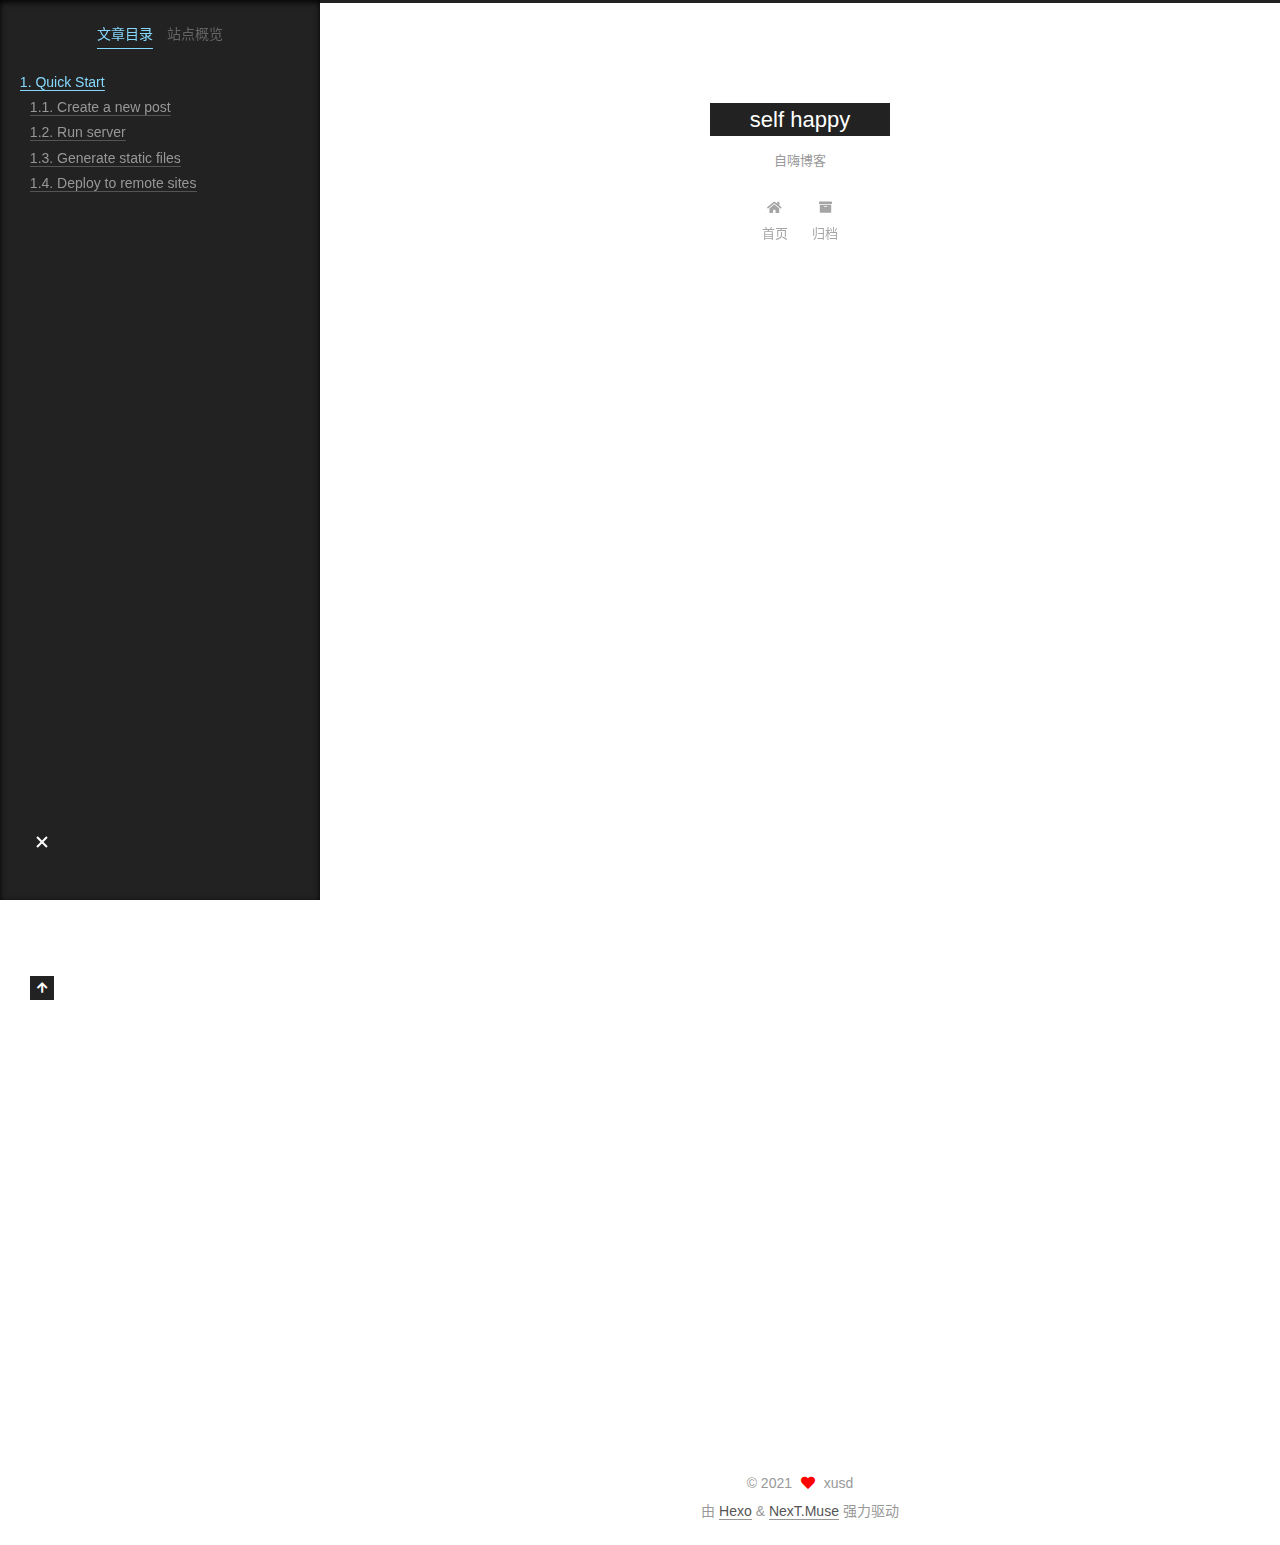
<file: 2021/04/09/hello-world/index.html>
<!DOCTYPE html>
<html lang="zh-CN">
<head>
  <meta charset="UTF-8">
<meta name="viewport" content="width=device-width, initial-scale=1, maximum-scale=2">
<meta name="theme-color" content="#222">
<meta name="generator" content="Hexo 5.4.0">
  <link rel="apple-touch-icon" sizes="180x180" href="/images/apple-touch-icon-next.png">
  <link rel="icon" type="image/png" sizes="32x32" href="/images/favicon-32x32-next.png">
  <link rel="icon" type="image/png" sizes="16x16" href="/images/favicon-16x16-next.png">
  <link rel="mask-icon" href="/images/logo.svg" color="#222">

<link rel="stylesheet" href="/css/main.css">


<link rel="stylesheet" href="/lib/font-awesome/css/all.min.css">

<script id="hexo-configurations">
    var NexT = window.NexT || {};
    var CONFIG = {"hostname":"xsddd.github.io","root":"/","scheme":"Muse","version":"7.8.0","exturl":false,"sidebar":{"position":"left","display":"post","padding":18,"offset":12,"onmobile":false},"copycode":{"enable":false,"show_result":false,"style":null},"back2top":{"enable":true,"sidebar":false,"scrollpercent":false},"bookmark":{"enable":false,"color":"#222","save":"auto"},"fancybox":false,"mediumzoom":false,"lazyload":false,"pangu":false,"comments":{"style":"tabs","active":null,"storage":true,"lazyload":false,"nav":null},"algolia":{"hits":{"per_page":10},"labels":{"input_placeholder":"Search for Posts","hits_empty":"We didn't find any results for the search: ${query}","hits_stats":"${hits} results found in ${time} ms"}},"localsearch":{"enable":false,"trigger":"auto","top_n_per_article":1,"unescape":false,"preload":false},"motion":{"enable":true,"async":false,"transition":{"post_block":"fadeIn","post_header":"slideDownIn","post_body":"slideDownIn","coll_header":"slideLeftIn","sidebar":"slideUpIn"}}};
  </script>

  <meta name="description" content="Welcome to Hexo! This is your very first post. Check documentation for more info. If you get any problems when using Hexo, you can find the answer in troubleshooting or you can ask me on GitHub. Quick">
<meta property="og:type" content="article">
<meta property="og:title" content="Hello World">
<meta property="og:url" content="https://xsddd.github.io/2021/04/09/hello-world/index.html">
<meta property="og:site_name" content="self happy">
<meta property="og:description" content="Welcome to Hexo! This is your very first post. Check documentation for more info. If you get any problems when using Hexo, you can find the answer in troubleshooting or you can ask me on GitHub. Quick">
<meta property="og:locale" content="zh_CN">
<meta property="article:published_time" content="2021-04-09T01:50:45.366Z">
<meta property="article:modified_time" content="2021-04-09T01:50:45.366Z">
<meta property="article:author" content="xusd">
<meta name="twitter:card" content="summary">

<link rel="canonical" href="https://xsddd.github.io/2021/04/09/hello-world/">


<script id="page-configurations">
  // https://hexo.io/docs/variables.html
  CONFIG.page = {
    sidebar: "",
    isHome : false,
    isPost : true,
    lang   : 'zh-CN'
  };
</script>

  <title>Hello World | self happy</title>
  






  <noscript>
  <style>
  .use-motion .brand,
  .use-motion .menu-item,
  .sidebar-inner,
  .use-motion .post-block,
  .use-motion .pagination,
  .use-motion .comments,
  .use-motion .post-header,
  .use-motion .post-body,
  .use-motion .collection-header { opacity: initial; }

  .use-motion .site-title,
  .use-motion .site-subtitle {
    opacity: initial;
    top: initial;
  }

  .use-motion .logo-line-before i { left: initial; }
  .use-motion .logo-line-after i { right: initial; }
  </style>
</noscript>

</head>

<body itemscope itemtype="http://schema.org/WebPage">
  <div class="container use-motion">
    <div class="headband"></div>

    <header class="header" itemscope itemtype="http://schema.org/WPHeader">
      <div class="header-inner"><div class="site-brand-container">
  <div class="site-nav-toggle">
    <div class="toggle" aria-label="切换导航栏">
      <span class="toggle-line toggle-line-first"></span>
      <span class="toggle-line toggle-line-middle"></span>
      <span class="toggle-line toggle-line-last"></span>
    </div>
  </div>

  <div class="site-meta">

    <a href="/" class="brand" rel="start">
      <span class="logo-line-before"><i></i></span>
      <h1 class="site-title">self happy</h1>
      <span class="logo-line-after"><i></i></span>
    </a>
      <p class="site-subtitle" itemprop="description">自嗨博客</p>
  </div>

  <div class="site-nav-right">
    <div class="toggle popup-trigger">
    </div>
  </div>
</div>




<nav class="site-nav">
  <ul id="menu" class="main-menu menu">
        <li class="menu-item menu-item-home">

    <a href="/" rel="section"><i class="fa fa-home fa-fw"></i>首页</a>

  </li>
        <li class="menu-item menu-item-archives">

    <a href="/archives/" rel="section"><i class="fa fa-archive fa-fw"></i>归档</a>

  </li>
  </ul>
</nav>




</div>
    </header>

    
  <div class="back-to-top">
    <i class="fa fa-arrow-up"></i>
    <span>0%</span>
  </div>


    <main class="main">
      <div class="main-inner">
        <div class="content-wrap">
          

          <div class="content post posts-expand">
            

    
  
  
  <article itemscope itemtype="http://schema.org/Article" class="post-block" lang="zh-CN">
    <link itemprop="mainEntityOfPage" href="https://xsddd.github.io/2021/04/09/hello-world/">

    <span hidden itemprop="author" itemscope itemtype="http://schema.org/Person">
      <meta itemprop="image" content="/images/avatar.gif">
      <meta itemprop="name" content="xusd">
      <meta itemprop="description" content="借我以心羽,到绝高处,环抱烟霞独一人">
    </span>

    <span hidden itemprop="publisher" itemscope itemtype="http://schema.org/Organization">
      <meta itemprop="name" content="self happy">
    </span>
      <header class="post-header">
        <h1 class="post-title" itemprop="name headline">
          Hello World
        </h1>

        <div class="post-meta">
            <span class="post-meta-item">
              <span class="post-meta-item-icon">
                <i class="far fa-calendar"></i>
              </span>
              <span class="post-meta-item-text">发表于</span>

              <time title="创建时间：2021-04-09 09:50:45" itemprop="dateCreated datePublished" datetime="2021-04-09T09:50:45+08:00">2021-04-09</time>
            </span>

          

        </div>
      </header>

    
    
    
    <div class="post-body" itemprop="articleBody">

      
        <p>Welcome to <a target="_blank" rel="noopener" href="https://hexo.io/">Hexo</a>! This is your very first post. Check <a target="_blank" rel="noopener" href="https://hexo.io/docs/">documentation</a> for more info. If you get any problems when using Hexo, you can find the answer in <a target="_blank" rel="noopener" href="https://hexo.io/docs/troubleshooting.html">troubleshooting</a> or you can ask me on <a target="_blank" rel="noopener" href="https://github.com/hexojs/hexo/issues">GitHub</a>.</p>
<h2 id="Quick-Start"><a href="#Quick-Start" class="headerlink" title="Quick Start"></a>Quick Start</h2><h3 id="Create-a-new-post"><a href="#Create-a-new-post" class="headerlink" title="Create a new post"></a>Create a new post</h3><figure class="highlight bash"><table><tr><td class="gutter"><pre><span class="line">1</span><br></pre></td><td class="code"><pre><span class="line">$ hexo new <span class="string">&quot;My New Post&quot;</span></span><br></pre></td></tr></table></figure>

<p>More info: <a target="_blank" rel="noopener" href="https://hexo.io/docs/writing.html">Writing</a></p>
<h3 id="Run-server"><a href="#Run-server" class="headerlink" title="Run server"></a>Run server</h3><figure class="highlight bash"><table><tr><td class="gutter"><pre><span class="line">1</span><br></pre></td><td class="code"><pre><span class="line">$ hexo server</span><br></pre></td></tr></table></figure>

<p>More info: <a target="_blank" rel="noopener" href="https://hexo.io/docs/server.html">Server</a></p>
<h3 id="Generate-static-files"><a href="#Generate-static-files" class="headerlink" title="Generate static files"></a>Generate static files</h3><figure class="highlight bash"><table><tr><td class="gutter"><pre><span class="line">1</span><br></pre></td><td class="code"><pre><span class="line">$ hexo generate</span><br></pre></td></tr></table></figure>

<p>More info: <a target="_blank" rel="noopener" href="https://hexo.io/docs/generating.html">Generating</a></p>
<h3 id="Deploy-to-remote-sites"><a href="#Deploy-to-remote-sites" class="headerlink" title="Deploy to remote sites"></a>Deploy to remote sites</h3><figure class="highlight bash"><table><tr><td class="gutter"><pre><span class="line">1</span><br></pre></td><td class="code"><pre><span class="line">$ hexo deploy</span><br></pre></td></tr></table></figure>

<p>More info: <a target="_blank" rel="noopener" href="https://hexo.io/docs/one-command-deployment.html">Deployment</a></p>

    </div>

    
    
    

      <footer class="post-footer">

        


        
      </footer>
    
  </article>
  
  
  



          </div>
          

<script>
  window.addEventListener('tabs:register', () => {
    let { activeClass } = CONFIG.comments;
    if (CONFIG.comments.storage) {
      activeClass = localStorage.getItem('comments_active') || activeClass;
    }
    if (activeClass) {
      let activeTab = document.querySelector(`a[href="#comment-${activeClass}"]`);
      if (activeTab) {
        activeTab.click();
      }
    }
  });
  if (CONFIG.comments.storage) {
    window.addEventListener('tabs:click', event => {
      if (!event.target.matches('.tabs-comment .tab-content .tab-pane')) return;
      let commentClass = event.target.classList[1];
      localStorage.setItem('comments_active', commentClass);
    });
  }
</script>

        </div>
          
  
  <div class="toggle sidebar-toggle">
    <span class="toggle-line toggle-line-first"></span>
    <span class="toggle-line toggle-line-middle"></span>
    <span class="toggle-line toggle-line-last"></span>
  </div>

  <aside class="sidebar">
    <div class="sidebar-inner">

      <ul class="sidebar-nav motion-element">
        <li class="sidebar-nav-toc">
          文章目录
        </li>
        <li class="sidebar-nav-overview">
          站点概览
        </li>
      </ul>

      <!--noindex-->
      <div class="post-toc-wrap sidebar-panel">
          <div class="post-toc motion-element"><ol class="nav"><li class="nav-item nav-level-2"><a class="nav-link" href="#Quick-Start"><span class="nav-number">1.</span> <span class="nav-text">Quick Start</span></a><ol class="nav-child"><li class="nav-item nav-level-3"><a class="nav-link" href="#Create-a-new-post"><span class="nav-number">1.1.</span> <span class="nav-text">Create a new post</span></a></li><li class="nav-item nav-level-3"><a class="nav-link" href="#Run-server"><span class="nav-number">1.2.</span> <span class="nav-text">Run server</span></a></li><li class="nav-item nav-level-3"><a class="nav-link" href="#Generate-static-files"><span class="nav-number">1.3.</span> <span class="nav-text">Generate static files</span></a></li><li class="nav-item nav-level-3"><a class="nav-link" href="#Deploy-to-remote-sites"><span class="nav-number">1.4.</span> <span class="nav-text">Deploy to remote sites</span></a></li></ol></li></ol></div>
      </div>
      <!--/noindex-->

      <div class="site-overview-wrap sidebar-panel">
        <div class="site-author motion-element" itemprop="author" itemscope itemtype="http://schema.org/Person">
  <p class="site-author-name" itemprop="name">xusd</p>
  <div class="site-description" itemprop="description">借我以心羽,到绝高处,环抱烟霞独一人</div>
</div>
<div class="site-state-wrap motion-element">
  <nav class="site-state">
      <div class="site-state-item site-state-posts">
          <a href="/archives/">
        
          <span class="site-state-item-count">1</span>
          <span class="site-state-item-name">日志</span>
        </a>
      </div>
  </nav>
</div>



      </div>

    </div>
  </aside>
  <div id="sidebar-dimmer"></div>


      </div>
    </main>

    <footer class="footer">
      <div class="footer-inner">
        

        

<div class="copyright">
  
  &copy; 
  <span itemprop="copyrightYear">2021</span>
  <span class="with-love">
    <i class="fa fa-heart"></i>
  </span>
  <span class="author" itemprop="copyrightHolder">xusd</span>
</div>
  <div class="powered-by">由 <a href="https://hexo.io/" class="theme-link" rel="noopener" target="_blank">Hexo</a> & <a href="https://muse.theme-next.org/" class="theme-link" rel="noopener" target="_blank">NexT.Muse</a> 强力驱动
  </div>

        








      </div>
    </footer>
  </div>

  
  <script src="/lib/anime.min.js"></script>
  <script src="/lib/velocity/velocity.min.js"></script>
  <script src="/lib/velocity/velocity.ui.min.js"></script>

<script src="/js/utils.js"></script>

<script src="/js/motion.js"></script>


<script src="/js/schemes/muse.js"></script>


<script src="/js/next-boot.js"></script>




  















  

  

</body>
</html>
</file>
<file: css/main.css>
:root {
  --body-bg-color: #fff;
  --content-bg-color: #fff;
  --card-bg-color: #f5f5f5;
  --text-color: #555;
  --blockquote-color: #666;
  --link-color: #555;
  --link-hover-color: #222;
  --brand-color: #fff;
  --brand-hover-color: #fff;
  --table-row-odd-bg-color: #f9f9f9;
  --table-row-hover-bg-color: #f5f5f5;
  --menu-item-bg-color: #f5f5f5;
  --btn-default-bg: #222;
  --btn-default-color: #fff;
  --btn-default-border-color: #222;
  --btn-default-hover-bg: #fff;
  --btn-default-hover-color: #222;
  --btn-default-hover-border-color: #222;
}
html {
  line-height: 1.15; /* 1 */
  -webkit-text-size-adjust: 100%; /* 2 */
}
body {
  margin: 0;
}
main {
  display: block;
}
h1 {
  font-size: 2em;
  margin: 0.67em 0;
}
hr {
  box-sizing: content-box; /* 1 */
  height: 0; /* 1 */
  overflow: visible; /* 2 */
}
pre {
  font-family: monospace, monospace; /* 1 */
  font-size: 1em; /* 2 */
}
a {
  background: transparent;
}
abbr[title] {
  border-bottom: none; /* 1 */
  text-decoration: underline; /* 2 */
  text-decoration: underline dotted; /* 2 */
}
b,
strong {
  font-weight: bolder;
}
code,
kbd,
samp {
  font-family: monospace, monospace; /* 1 */
  font-size: 1em; /* 2 */
}
small {
  font-size: 80%;
}
sub,
sup {
  font-size: 75%;
  line-height: 0;
  position: relative;
  vertical-align: baseline;
}
sub {
  bottom: -0.25em;
}
sup {
  top: -0.5em;
}
img {
  border-style: none;
}
button,
input,
optgroup,
select,
textarea {
  font-family: inherit; /* 1 */
  font-size: 100%; /* 1 */
  line-height: 1.15; /* 1 */
  margin: 0; /* 2 */
}
button,
input {
/* 1 */
  overflow: visible;
}
button,
select {
/* 1 */
  text-transform: none;
}
button,
[type='button'],
[type='reset'],
[type='submit'] {
  -webkit-appearance: button;
}
button::-moz-focus-inner,
[type='button']::-moz-focus-inner,
[type='reset']::-moz-focus-inner,
[type='submit']::-moz-focus-inner {
  border-style: none;
  padding: 0;
}
button:-moz-focusring,
[type='button']:-moz-focusring,
[type='reset']:-moz-focusring,
[type='submit']:-moz-focusring {
  outline: 1px dotted ButtonText;
}
fieldset {
  padding: 0.35em 0.75em 0.625em;
}
legend {
  box-sizing: border-box; /* 1 */
  color: inherit; /* 2 */
  display: table; /* 1 */
  max-width: 100%; /* 1 */
  padding: 0; /* 3 */
  white-space: normal; /* 1 */
}
progress {
  vertical-align: baseline;
}
textarea {
  overflow: auto;
}
[type='checkbox'],
[type='radio'] {
  box-sizing: border-box; /* 1 */
  padding: 0; /* 2 */
}
[type='number']::-webkit-inner-spin-button,
[type='number']::-webkit-outer-spin-button {
  height: auto;
}
[type='search'] {
  outline-offset: -2px; /* 2 */
  -webkit-appearance: textfield; /* 1 */
}
[type='search']::-webkit-search-decoration {
  -webkit-appearance: none;
}
::-webkit-file-upload-button {
  font: inherit; /* 2 */
  -webkit-appearance: button; /* 1 */
}
details {
  display: block;
}
summary {
  display: list-item;
}
template {
  display: none;
}
[hidden] {
  display: none;
}
::selection {
  background: #262a30;
  color: #eee;
}
html,
body {
  height: 100%;
}
body {
  background: var(--body-bg-color);
  color: var(--text-color);
  font-family: 'Lato', "PingFang SC", "Microsoft YaHei", sans-serif;
  font-size: 1em;
  line-height: 2;
}
@media (max-width: 991px) {
  body {
    padding-left: 0 !important;
    padding-right: 0 !important;
  }
}
h1,
h2,
h3,
h4,
h5,
h6 {
  font-family: 'Lato', "PingFang SC", "Microsoft YaHei", sans-serif;
  font-weight: bold;
  line-height: 1.5;
  margin: 20px 0 15px;
}
h1 {
  font-size: 1.5em;
}
h2 {
  font-size: 1.375em;
}
h3 {
  font-size: 1.25em;
}
h4 {
  font-size: 1.125em;
}
h5 {
  font-size: 1em;
}
h6 {
  font-size: 0.875em;
}
p {
  margin: 0 0 20px 0;
}
a,
span.exturl {
  border-bottom: 1px solid #999;
  color: var(--link-color);
  outline: 0;
  text-decoration: none;
  overflow-wrap: break-word;
  word-wrap: break-word;
  cursor: pointer;
}
a:hover,
span.exturl:hover {
  border-bottom-color: var(--link-hover-color);
  color: var(--link-hover-color);
}
iframe,
img,
video {
  display: block;
  margin-left: auto;
  margin-right: auto;
  max-width: 100%;
}
hr {
  background-image: repeating-linear-gradient(-45deg, #ddd, #ddd 4px, transparent 4px, transparent 8px);
  border: 0;
  height: 3px;
  margin: 40px 0;
}
blockquote {
  border-left: 4px solid #ddd;
  color: var(--blockquote-color);
  margin: 0;
  padding: 0 15px;
}
blockquote cite::before {
  content: '-';
  padding: 0 5px;
}
dt {
  font-weight: bold;
}
dd {
  margin: 0;
  padding: 0;
}
kbd {
  background-color: #f5f5f5;
  background-image: linear-gradient(#eee, #fff, #eee);
  border: 1px solid #ccc;
  border-radius: 0.2em;
  box-shadow: 0.1em 0.1em 0.2em rgba(0,0,0,0.1);
  color: #555;
  font-family: inherit;
  padding: 0.1em 0.3em;
  white-space: nowrap;
}
.table-container {
  overflow: auto;
}
table {
  border-collapse: collapse;
  border-spacing: 0;
  font-size: 0.875em;
  margin: 0 0 20px 0;
  width: 100%;
}
tbody tr:nth-of-type(odd) {
  background: var(--table-row-odd-bg-color);
}
tbody tr:hover {
  background: var(--table-row-hover-bg-color);
}
caption,
th,
td {
  font-weight: normal;
  padding: 8px;
  vertical-align: middle;
}
th,
td {
  border: 1px solid #ddd;
  border-bottom: 3px solid #ddd;
}
th {
  font-weight: 700;
  padding-bottom: 10px;
}
td {
  border-bottom-width: 1px;
}
.btn {
  background: var(--btn-default-bg);
  border: 2px solid var(--btn-default-border-color);
  border-radius: 0;
  color: var(--btn-default-color);
  display: inline-block;
  font-size: 0.875em;
  line-height: 2;
  padding: 0 20px;
  text-decoration: none;
  transition-property: background-color;
  transition-delay: 0s;
  transition-duration: 0.2s;
  transition-timing-function: ease-in-out;
}
.btn:hover {
  background: var(--btn-default-hover-bg);
  border-color: var(--btn-default-hover-border-color);
  color: var(--btn-default-hover-color);
}
.btn + .btn {
  margin: 0 0 8px 8px;
}
.btn .fa-fw {
  text-align: left;
  width: 1.285714285714286em;
}
.toggle {
  line-height: 0;
}
.toggle .toggle-line {
  background: #fff;
  display: inline-block;
  height: 2px;
  left: 0;
  position: relative;
  top: 0;
  transition: all 0.4s;
  vertical-align: top;
  width: 100%;
}
.toggle .toggle-line:not(:first-child) {
  margin-top: 3px;
}
.toggle.toggle-arrow .toggle-line-first {
  left: 50%;
  top: 2px;
  transform: rotate(45deg);
  width: 50%;
}
.toggle.toggle-arrow .toggle-line-middle {
  left: 2px;
  width: 90%;
}
.toggle.toggle-arrow .toggle-line-last {
  left: 50%;
  top: -2px;
  transform: rotate(-45deg);
  width: 50%;
}
.toggle.toggle-close .toggle-line-first {
  transform: rotate(-45deg);
  top: 5px;
}
.toggle.toggle-close .toggle-line-middle {
  opacity: 0;
}
.toggle.toggle-close .toggle-line-last {
  transform: rotate(45deg);
  top: -5px;
}
.highlight,
pre {
  background: #f7f7f7;
  color: #4d4d4c;
  line-height: 1.6;
  margin: 0 auto 20px;
}
pre,
code {
  font-family: consolas, Menlo, monospace, "PingFang SC", "Microsoft YaHei";
}
code {
  background: #eee;
  border-radius: 3px;
  color: #555;
  padding: 2px 4px;
  overflow-wrap: break-word;
  word-wrap: break-word;
}
.highlight *::selection {
  background: #d6d6d6;
}
.highlight pre {
  border: 0;
  margin: 0;
  padding: 10px 0;
}
.highlight table {
  border: 0;
  margin: 0;
  width: auto;
}
.highlight td {
  border: 0;
  padding: 0;
}
.highlight figcaption {
  background: #eff2f3;
  color: #4d4d4c;
  display: flex;
  font-size: 0.875em;
  justify-content: space-between;
  line-height: 1.2;
  padding: 0.5em;
}
.highlight figcaption a {
  color: #4d4d4c;
}
.highlight figcaption a:hover {
  border-bottom-color: #4d4d4c;
}
.highlight .gutter {
  -moz-user-select: none;
  -ms-user-select: none;
  -webkit-user-select: none;
  user-select: none;
}
.highlight .gutter pre {
  background: #eff2f3;
  color: #869194;
  padding-left: 10px;
  padding-right: 10px;
  text-align: right;
}
.highlight .code pre {
  background: #f7f7f7;
  padding-left: 10px;
  width: 100%;
}
.gist table {
  width: auto;
}
.gist table td {
  border: 0;
}
pre {
  overflow: auto;
  padding: 10px;
}
pre code {
  background: none;
  color: #4d4d4c;
  font-size: 0.875em;
  padding: 0;
  text-shadow: none;
}
pre .deletion {
  background: #fdd;
}
pre .addition {
  background: #dfd;
}
pre .meta {
  color: #eab700;
  -moz-user-select: none;
  -ms-user-select: none;
  -webkit-user-select: none;
  user-select: none;
}
pre .comment {
  color: #8e908c;
}
pre .variable,
pre .attribute,
pre .tag,
pre .name,
pre .regexp,
pre .ruby .constant,
pre .xml .tag .title,
pre .xml .pi,
pre .xml .doctype,
pre .html .doctype,
pre .css .id,
pre .css .class,
pre .css .pseudo {
  color: #c82829;
}
pre .number,
pre .preprocessor,
pre .built_in,
pre .builtin-name,
pre .literal,
pre .params,
pre .constant,
pre .command {
  color: #f5871f;
}
pre .ruby .class .title,
pre .css .rules .attribute,
pre .string,
pre .symbol,
pre .value,
pre .inheritance,
pre .header,
pre .ruby .symbol,
pre .xml .cdata,
pre .special,
pre .formula {
  color: #718c00;
}
pre .title,
pre .css .hexcolor {
  color: #3e999f;
}
pre .function,
pre .python .decorator,
pre .python .title,
pre .ruby .function .title,
pre .ruby .title .keyword,
pre .perl .sub,
pre .javascript .title,
pre .coffeescript .title {
  color: #4271ae;
}
pre .keyword,
pre .javascript .function {
  color: #8959a8;
}
.blockquote-center {
  border-left: none;
  margin: 40px 0;
  padding: 0;
  position: relative;
  text-align: center;
}
.blockquote-center .fa {
  display: block;
  opacity: 0.6;
  position: absolute;
  width: 100%;
}
.blockquote-center .fa-quote-left {
  border-top: 1px solid #ccc;
  text-align: left;
  top: -20px;
}
.blockquote-center .fa-quote-right {
  border-bottom: 1px solid #ccc;
  text-align: right;
  bottom: -20px;
}
.blockquote-center p,
.blockquote-center div {
  text-align: center;
}
.post-body .group-picture img {
  margin: 0 auto;
  padding: 0 3px;
}
.group-picture-row {
  margin-bottom: 6px;
  overflow: hidden;
}
.group-picture-column {
  float: left;
  margin-bottom: 10px;
}
.post-body .label {
  color: #555;
  display: inline;
  padding: 0 2px;
}
.post-body .label.default {
  background: #f0f0f0;
}
.post-body .label.primary {
  background: #efe6f7;
}
.post-body .label.info {
  background: #e5f2f8;
}
.post-body .label.success {
  background: #e7f4e9;
}
.post-body .label.warning {
  background: #fcf6e1;
}
.post-body .label.danger {
  background: #fae8eb;
}
.post-body .tabs {
  margin-bottom: 20px;
}
.post-body .tabs,
.tabs-comment {
  display: block;
  padding-top: 10px;
  position: relative;
}
.post-body .tabs ul.nav-tabs,
.tabs-comment ul.nav-tabs {
  display: flex;
  flex-wrap: wrap;
  margin: 0;
  margin-bottom: -1px;
  padding: 0;
}
@media (max-width: 413px) {
  .post-body .tabs ul.nav-tabs,
  .tabs-comment ul.nav-tabs {
    display: block;
    margin-bottom: 5px;
  }
}
.post-body .tabs ul.nav-tabs li.tab,
.tabs-comment ul.nav-tabs li.tab {
  border-bottom: 1px solid #ddd;
  border-left: 1px solid transparent;
  border-right: 1px solid transparent;
  border-top: 3px solid transparent;
  flex-grow: 1;
  list-style-type: none;
  border-radius: 0 0 0 0;
}
@media (max-width: 413px) {
  .post-body .tabs ul.nav-tabs li.tab,
  .tabs-comment ul.nav-tabs li.tab {
    border-bottom: 1px solid transparent;
    border-left: 3px solid transparent;
    border-right: 1px solid transparent;
    border-top: 1px solid transparent;
  }
}
@media (max-width: 413px) {
  .post-body .tabs ul.nav-tabs li.tab,
  .tabs-comment ul.nav-tabs li.tab {
    border-radius: 0;
  }
}
.post-body .tabs ul.nav-tabs li.tab a,
.tabs-comment ul.nav-tabs li.tab a {
  border-bottom: initial;
  display: block;
  line-height: 1.8;
  outline: 0;
  padding: 0.25em 0.75em;
  text-align: center;
  transition-delay: 0s;
  transition-duration: 0.2s;
  transition-timing-function: ease-out;
}
.post-body .tabs ul.nav-tabs li.tab a i,
.tabs-comment ul.nav-tabs li.tab a i {
  width: 1.285714285714286em;
}
.post-body .tabs ul.nav-tabs li.tab.active,
.tabs-comment ul.nav-tabs li.tab.active {
  border-bottom: 1px solid transparent;
  border-left: 1px solid #ddd;
  border-right: 1px solid #ddd;
  border-top: 3px solid #fc6423;
}
@media (max-width: 413px) {
  .post-body .tabs ul.nav-tabs li.tab.active,
  .tabs-comment ul.nav-tabs li.tab.active {
    border-bottom: 1px solid #ddd;
    border-left: 3px solid #fc6423;
    border-right: 1px solid #ddd;
    border-top: 1px solid #ddd;
  }
}
.post-body .tabs ul.nav-tabs li.tab.active a,
.tabs-comment ul.nav-tabs li.tab.active a {
  color: var(--link-color);
  cursor: default;
}
.post-body .tabs .tab-content .tab-pane,
.tabs-comment .tab-content .tab-pane {
  border: 1px solid #ddd;
  border-top: 0;
  padding: 20px 20px 0 20px;
  border-radius: 0;
}
.post-body .tabs .tab-content .tab-pane:not(.active),
.tabs-comment .tab-content .tab-pane:not(.active) {
  display: none;
}
.post-body .tabs .tab-content .tab-pane.active,
.tabs-comment .tab-content .tab-pane.active {
  display: block;
}
.post-body .tabs .tab-content .tab-pane.active:nth-of-type(1),
.tabs-comment .tab-content .tab-pane.active:nth-of-type(1) {
  border-radius: 0 0 0 0;
}
@media (max-width: 413px) {
  .post-body .tabs .tab-content .tab-pane.active:nth-of-type(1),
  .tabs-comment .tab-content .tab-pane.active:nth-of-type(1) {
    border-radius: 0;
  }
}
.post-body .note {
  border-radius: 3px;
  margin-bottom: 20px;
  padding: 1em;
  position: relative;
  border: 1px solid #eee;
  border-left-width: 5px;
}
.post-body .note h2,
.post-body .note h3,
.post-body .note h4,
.post-body .note h5,
.post-body .note h6 {
  margin-top: 0;
  border-bottom: initial;
  margin-bottom: 0;
  padding-top: 0;
}
.post-body .note p:first-child,
.post-body .note ul:first-child,
.post-body .note ol:first-child,
.post-body .note table:first-child,
.post-body .note pre:first-child,
.post-body .note blockquote:first-child,
.post-body .note img:first-child {
  margin-top: 0;
}
.post-body .note p:last-child,
.post-body .note ul:last-child,
.post-body .note ol:last-child,
.post-body .note table:last-child,
.post-body .note pre:last-child,
.post-body .note blockquote:last-child,
.post-body .note img:last-child {
  margin-bottom: 0;
}
.post-body .note.default {
  border-left-color: #777;
}
.post-body .note.default h2,
.post-body .note.default h3,
.post-body .note.default h4,
.post-body .note.default h5,
.post-body .note.default h6 {
  color: #777;
}
.post-body .note.primary {
  border-left-color: #6f42c1;
}
.post-body .note.primary h2,
.post-body .note.primary h3,
.post-body .note.primary h4,
.post-body .note.primary h5,
.post-body .note.primary h6 {
  color: #6f42c1;
}
.post-body .note.info {
  border-left-color: #428bca;
}
.post-body .note.info h2,
.post-body .note.info h3,
.post-body .note.info h4,
.post-body .note.info h5,
.post-body .note.info h6 {
  color: #428bca;
}
.post-body .note.success {
  border-left-color: #5cb85c;
}
.post-body .note.success h2,
.post-body .note.success h3,
.post-body .note.success h4,
.post-body .note.success h5,
.post-body .note.success h6 {
  color: #5cb85c;
}
.post-body .note.warning {
  border-left-color: #f0ad4e;
}
.post-body .note.warning h2,
.post-body .note.warning h3,
.post-body .note.warning h4,
.post-body .note.warning h5,
.post-body .note.warning h6 {
  color: #f0ad4e;
}
.post-body .note.danger {
  border-left-color: #d9534f;
}
.post-body .note.danger h2,
.post-body .note.danger h3,
.post-body .note.danger h4,
.post-body .note.danger h5,
.post-body .note.danger h6 {
  color: #d9534f;
}
.pagination .prev,
.pagination .next,
.pagination .page-number,
.pagination .space {
  display: inline-block;
  margin: 0 10px;
  padding: 0 11px;
  position: relative;
  top: -1px;
}
@media (max-width: 767px) {
  .pagination .prev,
  .pagination .next,
  .pagination .page-number,
  .pagination .space {
    margin: 0 5px;
  }
}
.pagination {
  border-top: 1px solid #eee;
  margin: 120px 0 0;
  text-align: center;
}
.pagination .prev,
.pagination .next,
.pagination .page-number {
  border-bottom: 0;
  border-top: 1px solid #eee;
  transition-property: border-color;
  transition-delay: 0s;
  transition-duration: 0.2s;
  transition-timing-function: ease-in-out;
}
.pagination .prev:hover,
.pagination .next:hover,
.pagination .page-number:hover {
  border-top-color: #222;
}
.pagination .space {
  margin: 0;
  padding: 0;
}
.pagination .prev {
  margin-left: 0;
}
.pagination .next {
  margin-right: 0;
}
.pagination .page-number.current {
  background: #ccc;
  border-top-color: #ccc;
  color: #fff;
}
@media (max-width: 767px) {
  .pagination {
    border-top: none;
  }
  .pagination .prev,
  .pagination .next,
  .pagination .page-number {
    border-bottom: 1px solid #eee;
    border-top: 0;
    margin-bottom: 10px;
    padding: 0 10px;
  }
  .pagination .prev:hover,
  .pagination .next:hover,
  .pagination .page-number:hover {
    border-bottom-color: #222;
  }
}
.comments {
  margin-top: 60px;
  overflow: hidden;
}
.comment-button-group {
  display: flex;
  flex-wrap: wrap-reverse;
  justify-content: center;
  margin: 1em 0;
}
.comment-button-group .comment-button {
  margin: 0.1em 0.2em;
}
.comment-button-group .comment-button.active {
  background: var(--btn-default-hover-bg);
  border-color: var(--btn-default-hover-border-color);
  color: var(--btn-default-hover-color);
}
.comment-position {
  display: none;
}
.comment-position.active {
  display: block;
}
.tabs-comment {
  background: var(--content-bg-color);
  margin-top: 4em;
  padding-top: 0;
}
.tabs-comment .comments {
  border: 0;
  box-shadow: none;
  margin-top: 0;
  padding-top: 0;
}
.container {
  min-height: 100%;
  position: relative;
}
.main-inner {
  margin: 0 auto;
  width: 700px;
}
@media (min-width: 1200px) {
  .main-inner {
    width: 800px;
  }
}
@media (min-width: 1600px) {
  .main-inner {
    width: 900px;
  }
}
@media (max-width: 767px) {
  .content-wrap {
    padding: 0 20px;
  }
}
.header {
  background: transparent;
}
.header-inner {
  margin: 0 auto;
  width: 700px;
}
@media (min-width: 1200px) {
  .header-inner {
    width: 800px;
  }
}
@media (min-width: 1600px) {
  .header-inner {
    width: 900px;
  }
}
.site-brand-container {
  display: flex;
  flex-shrink: 0;
  padding: 0 10px;
}
.headband {
  background: #222;
  height: 3px;
}
.site-meta {
  flex-grow: 1;
  text-align: center;
}
@media (max-width: 767px) {
  .site-meta {
    text-align: center;
  }
}
.brand {
  border-bottom: none;
  color: var(--brand-color);
  display: inline-block;
  line-height: 1.375em;
  padding: 0 40px;
  position: relative;
}
.brand:hover {
  color: var(--brand-hover-color);
}
.site-title {
  font-family: 'Lato', "PingFang SC", "Microsoft YaHei", sans-serif;
  font-size: 1.375em;
  font-weight: normal;
  margin: 0;
}
.site-subtitle {
  color: #999;
  font-size: 0.8125em;
  margin: 10px 0;
}
.use-motion .brand {
  opacity: 0;
}
.use-motion .site-title,
.use-motion .site-subtitle,
.use-motion .custom-logo-image {
  opacity: 0;
  position: relative;
  top: -10px;
}
.site-nav-toggle,
.site-nav-right {
  display: none;
}
@media (max-width: 767px) {
  .site-nav-toggle,
  .site-nav-right {
    display: flex;
    flex-direction: column;
    justify-content: center;
  }
}
.site-nav-toggle .toggle,
.site-nav-right .toggle {
  color: var(--text-color);
  padding: 10px;
  width: 22px;
}
.site-nav-toggle .toggle .toggle-line,
.site-nav-right .toggle .toggle-line {
  background: var(--text-color);
  border-radius: 1px;
}
.site-nav {
  display: block;
}
@media (max-width: 767px) {
  .site-nav {
    clear: both;
    display: none;
  }
}
.site-nav.site-nav-on {
  display: block;
}
.menu {
  margin-top: 20px;
  padding-left: 0;
  text-align: center;
}
.menu-item {
  display: inline-block;
  list-style: none;
  margin: 0 10px;
}
@media (max-width: 767px) {
  .menu-item {
    display: block;
    margin-top: 10px;
  }
  .menu-item.menu-item-search {
    display: none;
  }
}
.menu-item a,
.menu-item span.exturl {
  border-bottom: 0;
  display: block;
  font-size: 0.8125em;
  transition-property: border-color;
  transition-delay: 0s;
  transition-duration: 0.2s;
  transition-timing-function: ease-in-out;
}
@media (hover: none) {
  .menu-item a:hover,
  .menu-item span.exturl:hover {
    border-bottom-color: transparent !important;
  }
}
.menu-item .fa,
.menu-item .fab,
.menu-item .far,
.menu-item .fas {
  margin-right: 8px;
}
.menu-item .badge {
  display: inline-block;
  font-weight: bold;
  line-height: 1;
  margin-left: 0.35em;
  margin-top: 0.35em;
  text-align: center;
  white-space: nowrap;
}
@media (max-width: 767px) {
  .menu-item .badge {
    float: right;
    margin-left: 0;
  }
}
.menu-item-active a,
.menu .menu-item a:hover,
.menu .menu-item span.exturl:hover {
  background: var(--menu-item-bg-color);
}
.use-motion .menu-item {
  opacity: 0;
}
.sidebar {
  background: #222;
  bottom: 0;
  box-shadow: inset 0 2px 6px #000;
  position: fixed;
  top: 0;
}
@media (max-width: 991px) {
  .sidebar {
    display: none;
  }
}
.sidebar-inner {
  color: #999;
  padding: 18px 10px;
  text-align: center;
}
.cc-license {
  margin-top: 10px;
  text-align: center;
}
.cc-license .cc-opacity {
  border-bottom: none;
  opacity: 0.7;
}
.cc-license .cc-opacity:hover {
  opacity: 0.9;
}
.cc-license img {
  display: inline-block;
}
.site-author-image {
  border: 2px solid #333;
  display: block;
  margin: 0 auto;
  max-width: 96px;
  padding: 2px;
}
.site-author-name {
  color: #f5f5f5;
  font-weight: normal;
  margin: 5px 0 0;
  text-align: center;
}
.site-description {
  color: #999;
  font-size: 1em;
  margin-top: 5px;
  text-align: center;
}
.links-of-author {
  margin-top: 15px;
}
.links-of-author a,
.links-of-author span.exturl {
  border-bottom-color: #555;
  display: inline-block;
  font-size: 0.8125em;
  margin-bottom: 10px;
  margin-right: 10px;
  vertical-align: middle;
}
.links-of-author a::before,
.links-of-author span.exturl::before {
  background: #29c475;
  border-radius: 50%;
  content: ' ';
  display: inline-block;
  height: 4px;
  margin-right: 3px;
  vertical-align: middle;
  width: 4px;
}
.sidebar-button {
  margin-top: 15px;
}
.sidebar-button a {
  border: 1px solid #fc6423;
  border-radius: 4px;
  color: #fc6423;
  display: inline-block;
  padding: 0 15px;
}
.sidebar-button a .fa,
.sidebar-button a .fab,
.sidebar-button a .far,
.sidebar-button a .fas {
  margin-right: 5px;
}
.sidebar-button a:hover {
  background: #fc6423;
  border: 1px solid #fc6423;
  color: #fff;
}
.sidebar-button a:hover .fa,
.sidebar-button a:hover .fab,
.sidebar-button a:hover .far,
.sidebar-button a:hover .fas {
  color: #fff;
}
.links-of-blogroll {
  font-size: 0.8125em;
  margin-top: 10px;
}
.links-of-blogroll-title {
  font-size: 0.875em;
  font-weight: 600;
  margin-top: 0;
}
.links-of-blogroll-list {
  list-style: none;
  margin: 0;
  padding: 0;
}
#sidebar-dimmer {
  display: none;
}
@media (max-width: 767px) {
  #sidebar-dimmer {
    background: #000;
    display: block;
    height: 100%;
    left: 100%;
    opacity: 0;
    position: fixed;
    top: 0;
    width: 100%;
    z-index: 1100;
  }
  .sidebar-active + #sidebar-dimmer {
    opacity: 0.7;
    transform: translateX(-100%);
    transition: opacity 0.5s;
  }
}
.sidebar-nav {
  margin: 0;
  padding-bottom: 20px;
  padding-left: 0;
}
.sidebar-nav li {
  border-bottom: 1px solid transparent;
  color: #666;
  cursor: pointer;
  display: inline-block;
  font-size: 0.875em;
}
.sidebar-nav li.sidebar-nav-overview {
  margin-left: 10px;
}
.sidebar-nav li:hover {
  color: #f5f5f5;
}
.sidebar-nav .sidebar-nav-active {
  border-bottom-color: #87daff;
  color: #87daff;
}
.sidebar-nav .sidebar-nav-active:hover {
  color: #87daff;
}
.sidebar-panel {
  display: none;
  overflow-x: hidden;
  overflow-y: auto;
}
.sidebar-panel-active {
  display: block;
}
.sidebar-toggle {
  background: #222;
  bottom: 45px;
  cursor: pointer;
  height: 14px;
  left: 30px;
  padding: 5px;
  position: fixed;
  width: 14px;
  z-index: 1300;
}
@media (max-width: 991px) {
  .sidebar-toggle {
    left: 20px;
    opacity: 0.8;
    display: none;
  }
}
.sidebar-toggle:hover .toggle-line {
  background: #87daff;
}
.post-toc {
  font-size: 0.875em;
}
.post-toc ol {
  list-style: none;
  margin: 0;
  padding: 0 2px 5px 10px;
  text-align: left;
}
.post-toc ol > ol {
  padding-left: 0;
}
.post-toc ol a {
  transition-property: all;
  transition-delay: 0s;
  transition-duration: 0.2s;
  transition-timing-function: ease-in-out;
}
.post-toc .nav-item {
  line-height: 1.8;
  overflow: hidden;
  text-overflow: ellipsis;
  white-space: nowrap;
}
.post-toc .nav .nav-child {
  display: none;
}
.post-toc .nav .active > .nav-child {
  display: block;
}
.post-toc .nav .active-current > .nav-child {
  display: block;
}
.post-toc .nav .active-current > .nav-child > .nav-item {
  display: block;
}
.post-toc .nav .active > a {
  border-bottom-color: #87daff;
  color: #87daff;
}
.post-toc .nav .active-current > a {
  color: #87daff;
}
.post-toc .nav .active-current > a:hover {
  color: #87daff;
}
.site-state {
  display: flex;
  justify-content: center;
  line-height: 1.4;
  margin-top: 10px;
  overflow: hidden;
  text-align: center;
  white-space: nowrap;
}
.site-state-item {
  padding: 0 15px;
}
.site-state-item:not(:first-child) {
  border-left: 1px solid #333;
}
.site-state-item a {
  border-bottom: none;
}
.site-state-item-count {
  display: block;
  font-size: 1.25em;
  font-weight: 600;
  text-align: center;
}
.site-state-item-name {
  color: inherit;
  font-size: 0.875em;
}
.footer {
  color: #999;
  font-size: 0.875em;
  padding: 20px 0;
}
.footer.footer-fixed {
  bottom: 0;
  left: 0;
  position: absolute;
  right: 0;
}
.footer-inner {
  box-sizing: border-box;
  margin: 0 auto;
  text-align: center;
  width: 700px;
}
@media (min-width: 1200px) {
  .footer-inner {
    width: 800px;
  }
}
@media (min-width: 1600px) {
  .footer-inner {
    width: 900px;
  }
}
.languages {
  display: inline-block;
  font-size: 1.125em;
  position: relative;
}
.languages .lang-select-label span {
  margin: 0 0.5em;
}
.languages .lang-select {
  height: 100%;
  left: 0;
  opacity: 0;
  position: absolute;
  top: 0;
  width: 100%;
}
.with-love {
  color: #ff0000;
  display: inline-block;
  margin: 0 5px;
}
.powered-by,
.theme-info {
  display: inline-block;
}
@-moz-keyframes iconAnimate {
  0%, 100% {
    transform: scale(1);
  }
  10%, 30% {
    transform: scale(0.9);
  }
  20%, 40%, 60%, 80% {
    transform: scale(1.1);
  }
  50%, 70% {
    transform: scale(1.1);
  }
}
@-webkit-keyframes iconAnimate {
  0%, 100% {
    transform: scale(1);
  }
  10%, 30% {
    transform: scale(0.9);
  }
  20%, 40%, 60%, 80% {
    transform: scale(1.1);
  }
  50%, 70% {
    transform: scale(1.1);
  }
}
@-o-keyframes iconAnimate {
  0%, 100% {
    transform: scale(1);
  }
  10%, 30% {
    transform: scale(0.9);
  }
  20%, 40%, 60%, 80% {
    transform: scale(1.1);
  }
  50%, 70% {
    transform: scale(1.1);
  }
}
@keyframes iconAnimate {
  0%, 100% {
    transform: scale(1);
  }
  10%, 30% {
    transform: scale(0.9);
  }
  20%, 40%, 60%, 80% {
    transform: scale(1.1);
  }
  50%, 70% {
    transform: scale(1.1);
  }
}
.back-to-top {
  font-size: 12px;
  text-align: center;
  transition-delay: 0s;
  transition-duration: 0.2s;
  transition-timing-function: ease-in-out;
}
.back-to-top {
  background: #222;
  bottom: -100px;
  box-sizing: border-box;
  color: #fff;
  cursor: pointer;
  left: 30px;
  opacity: 1;
  padding: 0 6px;
  position: fixed;
  transition-property: bottom;
  z-index: 1300;
  width: 24px;
}
.back-to-top span {
  display: none;
}
.back-to-top:hover {
  color: #87daff;
}
.back-to-top.back-to-top-on {
  bottom: 19px;
}
@media (max-width: 991px) {
  .back-to-top {
    left: 20px;
    opacity: 0.8;
  }
}
.post-body {
  font-family: 'Lato', "PingFang SC", "Microsoft YaHei", sans-serif;
  overflow-wrap: break-word;
  word-wrap: break-word;
}
@media (min-width: 1200px) {
  .post-body {
    font-size: 1.125em;
  }
}
.post-body .exturl .fa {
  font-size: 0.875em;
  margin-left: 4px;
}
.post-body .image-caption,
.post-body .figure .caption {
  color: #999;
  font-size: 0.875em;
  font-weight: bold;
  line-height: 1;
  margin: -20px auto 15px;
  text-align: center;
}
.post-sticky-flag {
  display: inline-block;
  transform: rotate(30deg);
}
.post-button {
  margin-top: 40px;
  text-align: center;
}
.use-motion .post-block,
.use-motion .pagination,
.use-motion .comments {
  opacity: 0;
}
.use-motion .post-header {
  opacity: 0;
}
.use-motion .post-body {
  opacity: 0;
}
.use-motion .collection-header {
  opacity: 0;
}
.posts-collapse {
  margin-left: 35px;
  position: relative;
}
@media (max-width: 767px) {
  .posts-collapse {
    margin-left: 0px;
    margin-right: 0px;
  }
}
.posts-collapse .collection-title {
  font-size: 1.125em;
  position: relative;
}
.posts-collapse .collection-title::before {
  background: #999;
  border: 1px solid #fff;
  border-radius: 50%;
  content: ' ';
  height: 10px;
  left: 0;
  margin-left: -6px;
  margin-top: -4px;
  position: absolute;
  top: 50%;
  width: 10px;
}
.posts-collapse .collection-year {
  font-size: 1.5em;
  font-weight: bold;
  margin: 60px 0;
  position: relative;
}
.posts-collapse .collection-year::before {
  background: #bbb;
  border-radius: 50%;
  content: ' ';
  height: 8px;
  left: 0;
  margin-left: -4px;
  margin-top: -4px;
  position: absolute;
  top: 50%;
  width: 8px;
}
.posts-collapse .collection-header {
  display: block;
  margin: 0 0 0 20px;
}
.posts-collapse .collection-header small {
  color: #bbb;
  margin-left: 5px;
}
.posts-collapse .post-header {
  border-bottom: 1px dashed #ccc;
  margin: 30px 0;
  padding-left: 15px;
  position: relative;
  transition-property: border;
  transition-delay: 0s;
  transition-duration: 0.2s;
  transition-timing-function: ease-in-out;
}
.posts-collapse .post-header::before {
  background: #bbb;
  border: 1px solid #fff;
  border-radius: 50%;
  content: ' ';
  height: 6px;
  left: 0;
  margin-left: -4px;
  position: absolute;
  top: 0.75em;
  transition-property: background;
  width: 6px;
  transition-delay: 0s;
  transition-duration: 0.2s;
  transition-timing-function: ease-in-out;
}
.posts-collapse .post-header:hover {
  border-bottom-color: #666;
}
.posts-collapse .post-header:hover::before {
  background: #222;
}
.posts-collapse .post-meta {
  display: inline;
  font-size: 0.75em;
  margin-right: 10px;
}
.posts-collapse .post-title {
  display: inline;
}
.posts-collapse .post-title a,
.posts-collapse .post-title span.exturl {
  border-bottom: none;
  color: var(--link-color);
}
.posts-collapse .post-title .fa-external-link-alt {
  font-size: 0.875em;
  margin-left: 5px;
}
.posts-collapse::before {
  background: #f5f5f5;
  content: ' ';
  height: 100%;
  left: 0;
  margin-left: -2px;
  position: absolute;
  top: 1.25em;
  width: 4px;
}
.post-eof {
  background: #ccc;
  height: 1px;
  margin: 80px auto 60px;
  text-align: center;
  width: 8%;
}
.post-block:last-of-type .post-eof {
  display: none;
}
.content {
  padding-top: 40px;
}
@media (min-width: 992px) {
  .post-body {
    text-align: justify;
  }
}
@media (max-width: 991px) {
  .post-body {
    text-align: justify;
  }
}
.post-body h1,
.post-body h2,
.post-body h3,
.post-body h4,
.post-body h5,
.post-body h6 {
  padding-top: 10px;
}
.post-body h1 .header-anchor,
.post-body h2 .header-anchor,
.post-body h3 .header-anchor,
.post-body h4 .header-anchor,
.post-body h5 .header-anchor,
.post-body h6 .header-anchor {
  border-bottom-style: none;
  color: #ccc;
  float: right;
  margin-left: 10px;
  visibility: hidden;
}
.post-body h1 .header-anchor:hover,
.post-body h2 .header-anchor:hover,
.post-body h3 .header-anchor:hover,
.post-body h4 .header-anchor:hover,
.post-body h5 .header-anchor:hover,
.post-body h6 .header-anchor:hover {
  color: inherit;
}
.post-body h1:hover .header-anchor,
.post-body h2:hover .header-anchor,
.post-body h3:hover .header-anchor,
.post-body h4:hover .header-anchor,
.post-body h5:hover .header-anchor,
.post-body h6:hover .header-anchor {
  visibility: visible;
}
.post-body iframe,
.post-body img,
.post-body video {
  margin-bottom: 20px;
}
.post-body .video-container {
  height: 0;
  margin-bottom: 20px;
  overflow: hidden;
  padding-top: 75%;
  position: relative;
  width: 100%;
}
.post-body .video-container iframe,
.post-body .video-container object,
.post-body .video-container embed {
  height: 100%;
  left: 0;
  margin: 0;
  position: absolute;
  top: 0;
  width: 100%;
}
.post-gallery {
  align-items: center;
  display: grid;
  grid-gap: 10px;
  grid-template-columns: 1fr 1fr 1fr;
  margin-bottom: 20px;
}
@media (max-width: 767px) {
  .post-gallery {
    grid-template-columns: 1fr 1fr;
  }
}
.post-gallery a {
  border: 0;
}
.post-gallery img {
  margin: 0;
}
.posts-expand .post-header {
  font-size: 1.125em;
}
.posts-expand .post-title {
  font-size: 1.5em;
  font-weight: normal;
  margin: initial;
  text-align: center;
  overflow-wrap: break-word;
  word-wrap: break-word;
}
.posts-expand .post-title-link {
  border-bottom: none;
  color: var(--link-color);
  display: inline-block;
  position: relative;
  vertical-align: top;
}
.posts-expand .post-title-link::before {
  background: var(--link-color);
  bottom: 0;
  content: '';
  height: 2px;
  left: 0;
  position: absolute;
  transform: scaleX(0);
  visibility: hidden;
  width: 100%;
  transition-delay: 0s;
  transition-duration: 0.2s;
  transition-timing-function: ease-in-out;
}
.posts-expand .post-title-link:hover::before {
  transform: scaleX(1);
  visibility: visible;
}
.posts-expand .post-title-link .fa-external-link-alt {
  font-size: 0.875em;
  margin-left: 5px;
}
.posts-expand .post-meta {
  color: #999;
  font-family: 'Lato', "PingFang SC", "Microsoft YaHei", sans-serif;
  font-size: 0.75em;
  margin: 3px 0 60px 0;
  text-align: center;
}
.posts-expand .post-meta .post-description {
  font-size: 0.875em;
  margin-top: 2px;
}
.posts-expand .post-meta time {
  border-bottom: 1px dashed #999;
  cursor: pointer;
}
.post-meta .post-meta-item + .post-meta-item::before {
  content: '|';
  margin: 0 0.5em;
}
.post-meta-divider {
  margin: 0 0.5em;
}
.post-meta-item-icon {
  margin-right: 3px;
}
@media (max-width: 991px) {
  .post-meta-item-icon {
    display: inline-block;
  }
}
@media (max-width: 991px) {
  .post-meta-item-text {
    display: none;
  }
}
.post-nav {
  border-top: 1px solid #eee;
  display: flex;
  justify-content: space-between;
  margin-top: 15px;
  padding: 10px 5px 0;
}
.post-nav-item {
  flex: 1;
}
.post-nav-item a {
  border-bottom: none;
  display: block;
  font-size: 0.875em;
  line-height: 1.6;
  position: relative;
}
.post-nav-item a:active {
  top: 2px;
}
.post-nav-item .fa {
  font-size: 0.75em;
}
.post-nav-item:first-child {
  margin-right: 15px;
}
.post-nav-item:first-child .fa {
  margin-right: 5px;
}
.post-nav-item:last-child {
  margin-left: 15px;
  text-align: right;
}
.post-nav-item:last-child .fa {
  margin-left: 5px;
}
.rtl.post-body p,
.rtl.post-body a,
.rtl.post-body h1,
.rtl.post-body h2,
.rtl.post-body h3,
.rtl.post-body h4,
.rtl.post-body h5,
.rtl.post-body h6,
.rtl.post-body li,
.rtl.post-body ul,
.rtl.post-body ol {
  direction: rtl;
  font-family: UKIJ Ekran;
}
.rtl.post-title {
  font-family: UKIJ Ekran;
}
.post-tags {
  margin-top: 40px;
  text-align: center;
}
.post-tags a {
  display: inline-block;
  font-size: 0.8125em;
}
.post-tags a:not(:last-child) {
  margin-right: 10px;
}
.post-widgets {
  border-top: 1px solid #eee;
  margin-top: 15px;
  text-align: center;
}
.wp_rating {
  height: 20px;
  line-height: 20px;
  margin-top: 10px;
  padding-top: 6px;
  text-align: center;
}
.social-like {
  display: flex;
  font-size: 0.875em;
  justify-content: center;
  text-align: center;
}
.reward-container {
  margin: 20px auto;
  padding: 10px 0;
  text-align: center;
  width: 90%;
}
.reward-container button {
  background: transparent;
  border: 1px solid #fc6423;
  border-radius: 0;
  color: #fc6423;
  cursor: pointer;
  line-height: 2;
  outline: 0;
  padding: 0 15px;
  vertical-align: text-top;
}
.reward-container button:hover {
  background: #fc6423;
  border: 1px solid transparent;
  color: #fa9366;
}
#qr {
  padding-top: 20px;
}
#qr a {
  border: 0;
}
#qr img {
  display: inline-block;
  margin: 0.8em 2em 0 2em;
  max-width: 100%;
  width: 180px;
}
#qr p {
  text-align: center;
}
.category-all-page .category-all-title {
  text-align: center;
}
.category-all-page .category-all {
  margin-top: 20px;
}
.category-all-page .category-list {
  list-style: none;
  margin: 0;
  padding: 0;
}
.category-all-page .category-list-item {
  margin: 5px 10px;
}
.category-all-page .category-list-count {
  color: #bbb;
}
.category-all-page .category-list-count::before {
  content: ' (';
  display: inline;
}
.category-all-page .category-list-count::after {
  content: ') ';
  display: inline;
}
.category-all-page .category-list-child {
  padding-left: 10px;
}
.event-list {
  padding: 0;
}
.event-list hr {
  background: #222;
  margin: 20px 0 45px 0;
}
.event-list hr::after {
  background: #222;
  color: #fff;
  content: 'NOW';
  display: inline-block;
  font-weight: bold;
  padding: 0 5px;
  text-align: right;
}
.event-list .event {
  background: #222;
  margin: 20px 0;
  min-height: 40px;
  padding: 15px 0 15px 10px;
}
.event-list .event .event-summary {
  color: #fff;
  margin: 0;
  padding-bottom: 3px;
}
.event-list .event .event-summary::before {
  animation: dot-flash 1s alternate infinite ease-in-out;
  color: #fff;
  content: '\f111';
  display: inline-block;
  font-size: 10px;
  margin-right: 25px;
  vertical-align: middle;
  font-family: 'Font Awesome 5 Free';
  font-weight: 900;
}
.event-list .event .event-relative-time {
  color: #bbb;
  display: inline-block;
  font-size: 12px;
  font-weight: normal;
  padding-left: 12px;
}
.event-list .event .event-details {
  color: #fff;
  display: block;
  line-height: 18px;
  margin-left: 56px;
  padding-bottom: 6px;
  padding-top: 3px;
  text-indent: -24px;
}
.event-list .event .event-details::before {
  color: #fff;
  display: inline-block;
  margin-right: 9px;
  text-align: center;
  text-indent: 0;
  width: 14px;
  font-family: 'Font Awesome 5 Free';
  font-weight: 900;
}
.event-list .event .event-details.event-location::before {
  content: '\f041';
}
.event-list .event .event-details.event-duration::before {
  content: '\f017';
}
.event-list .event-past {
  background: #f5f5f5;
}
.event-list .event-past .event-summary,
.event-list .event-past .event-details {
  color: #bbb;
  opacity: 0.9;
}
.event-list .event-past .event-summary::before,
.event-list .event-past .event-details::before {
  animation: none;
  color: #bbb;
}
@-moz-keyframes dot-flash {
  from {
    opacity: 1;
    transform: scale(1);
  }
  to {
    opacity: 0;
    transform: scale(0.8);
  }
}
@-webkit-keyframes dot-flash {
  from {
    opacity: 1;
    transform: scale(1);
  }
  to {
    opacity: 0;
    transform: scale(0.8);
  }
}
@-o-keyframes dot-flash {
  from {
    opacity: 1;
    transform: scale(1);
  }
  to {
    opacity: 0;
    transform: scale(0.8);
  }
}
@keyframes dot-flash {
  from {
    opacity: 1;
    transform: scale(1);
  }
  to {
    opacity: 0;
    transform: scale(0.8);
  }
}
ul.breadcrumb {
  font-size: 0.75em;
  list-style: none;
  margin: 1em 0;
  padding: 0 2em;
  text-align: center;
}
ul.breadcrumb li {
  display: inline;
}
ul.breadcrumb li + li::before {
  content: '/\00a0';
  font-weight: normal;
  padding: 0.5em;
}
ul.breadcrumb li + li:last-child {
  font-weight: bold;
}
.tag-cloud {
  text-align: center;
}
.tag-cloud a {
  display: inline-block;
  margin: 10px;
}
.tag-cloud a:hover {
  color: var(--link-hover-color) !important;
}
@media (max-width: 767px) {
  .header-inner,
  .main-inner,
  .footer-inner {
    width: auto;
  }
}
.header-inner {
  padding-top: 100px;
}
@media (max-width: 767px) {
  .header-inner {
    padding-top: 50px;
  }
}
.main-inner {
  padding-bottom: 60px;
}
.content {
  padding-top: 70px;
}
@media (max-width: 767px) {
  .content {
    padding-top: 35px;
  }
}
embed {
  display: block;
  margin: 0 auto 25px auto;
}
.custom-logo .site-meta-headline {
  text-align: center;
}
.custom-logo .site-title {
  color: #222;
  margin: 10px auto 0;
}
.custom-logo .site-title a {
  border: 0;
}
.custom-logo-image {
  background: #fff;
  margin: 0 auto;
  max-width: 150px;
  padding: 5px;
}
.brand {
  background: var(--btn-default-bg);
}
@media (max-width: 767px) {
  .site-nav {
    border-bottom: 1px solid #ddd;
    border-top: 1px solid #ddd;
    left: 0;
    margin: 0;
    padding: 0;
    width: 100%;
  }
}
@media (max-width: 767px) {
  .menu {
    text-align: left;
  }
}
.menu-item-active a,
.menu .menu-item a:hover,
.menu .menu-item span.exturl:hover {
  background: transparent;
  border-bottom: 1px solid var(--link-hover-color) !important;
}
@media (max-width: 767px) {
  .menu-item-active a,
  .menu .menu-item a:hover,
  .menu .menu-item span.exturl:hover {
    border-bottom: 1px dotted #ddd !important;
  }
}
@media (max-width: 767px) {
  .menu .menu-item {
    margin: 0 10px;
  }
}
.menu .menu-item a,
.menu .menu-item span.exturl {
  border-bottom: 1px solid transparent;
}
@media (max-width: 767px) {
  .menu .menu-item a,
  .menu .menu-item span.exturl {
    padding: 5px 10px;
  }
}
@media (min-width: 768px) {
  .menu .menu-item .fa,
  .menu .menu-item .fab,
  .menu .menu-item .far,
  .menu .menu-item .fas {
    display: block;
    line-height: 2;
    margin-right: 0;
    width: 100%;
  }
}
.menu .menu-item .badge {
  background: #eee;
  padding: 1px 4px;
}
.sub-menu {
  margin: 10px 0;
}
.sub-menu .menu-item {
  display: inline-block;
}
.sidebar {
  left: -320px;
}
.sidebar.sidebar-active {
  left: 0;
}
.sidebar {
  width: 320px;
  z-index: 1200;
  transition-delay: 0s;
  transition-duration: 0.2s;
  transition-timing-function: ease-out;
}
.sidebar a,
.sidebar span.exturl {
  border-bottom-color: #555;
  color: #999;
}
.sidebar a:hover,
.sidebar span.exturl:hover {
  border-bottom-color: #eee;
  color: #eee;
}
.links-of-blogroll-item {
  padding: 2px 10px;
}
.links-of-blogroll-item a,
.links-of-blogroll-item span.exturl {
  box-sizing: border-box;
  display: inline-block;
  max-width: 280px;
  overflow: hidden;
  text-overflow: ellipsis;
  white-space: nowrap;
}
</file>
